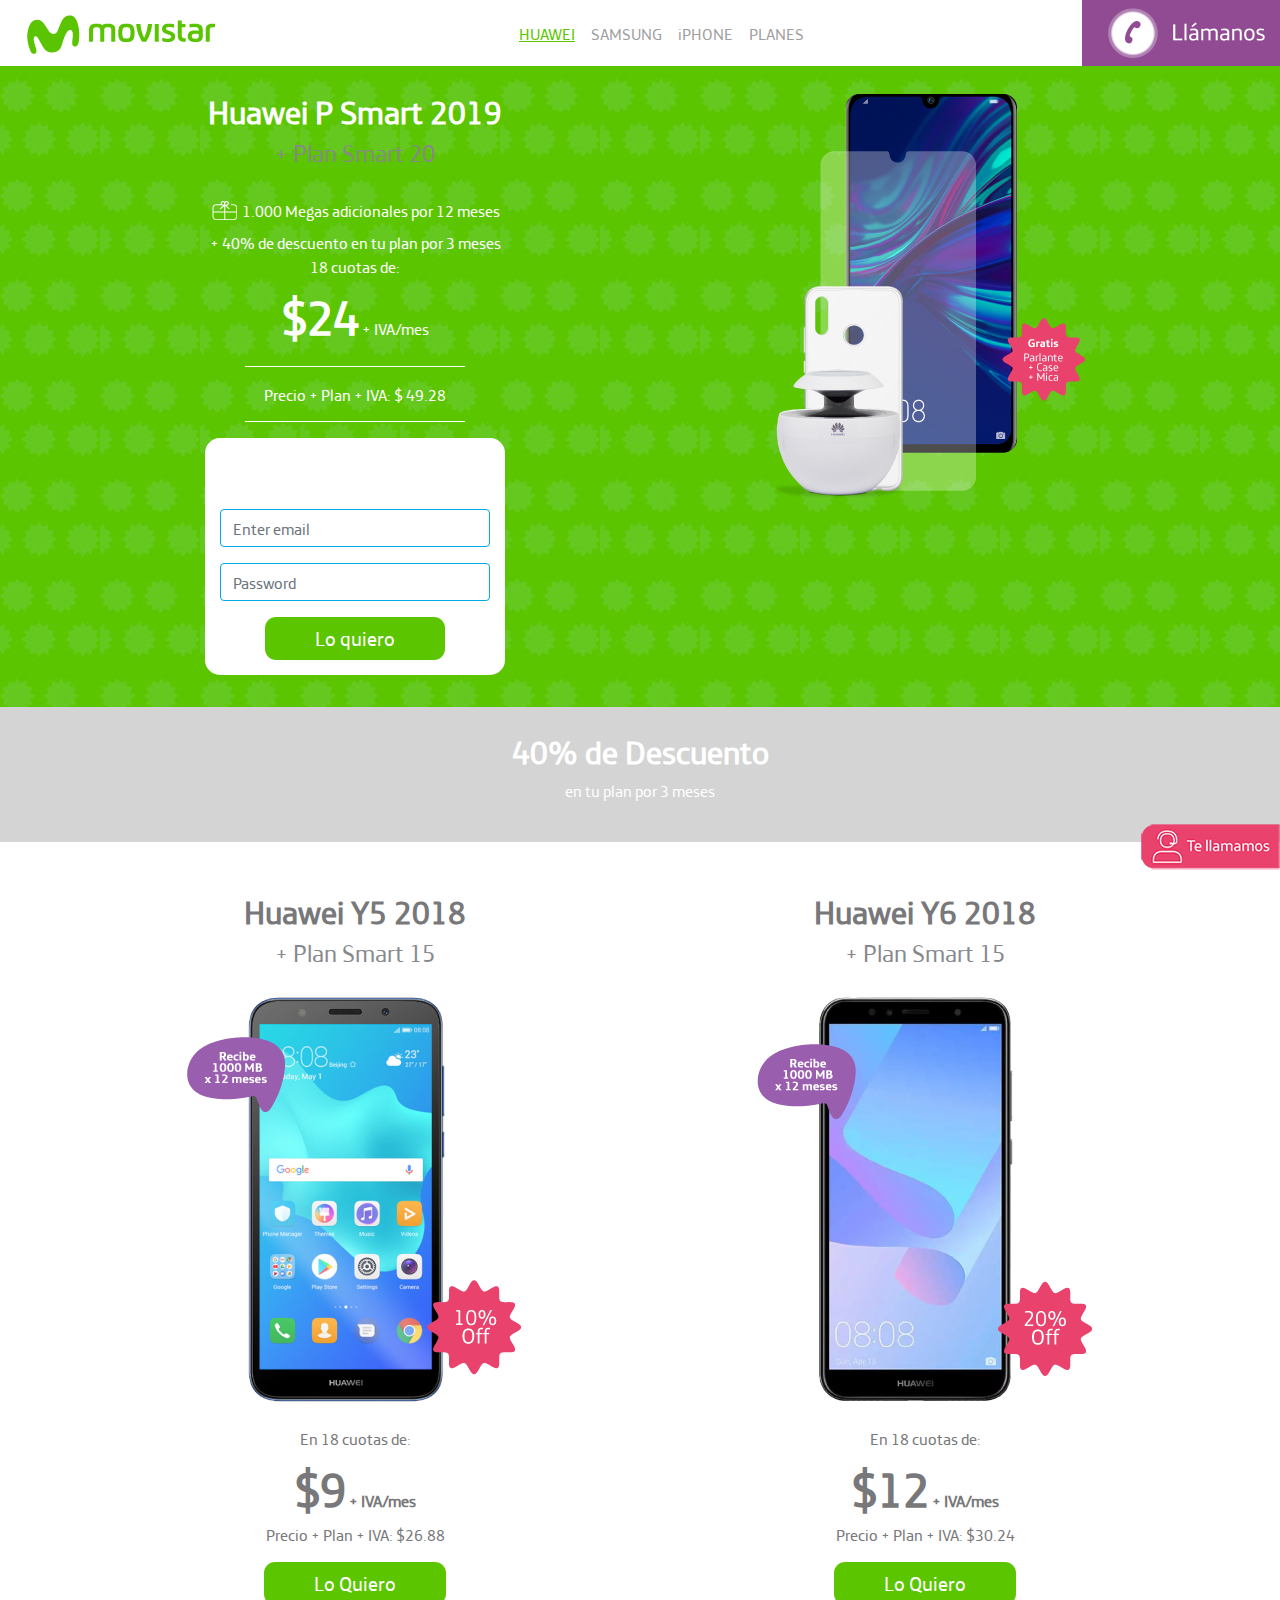
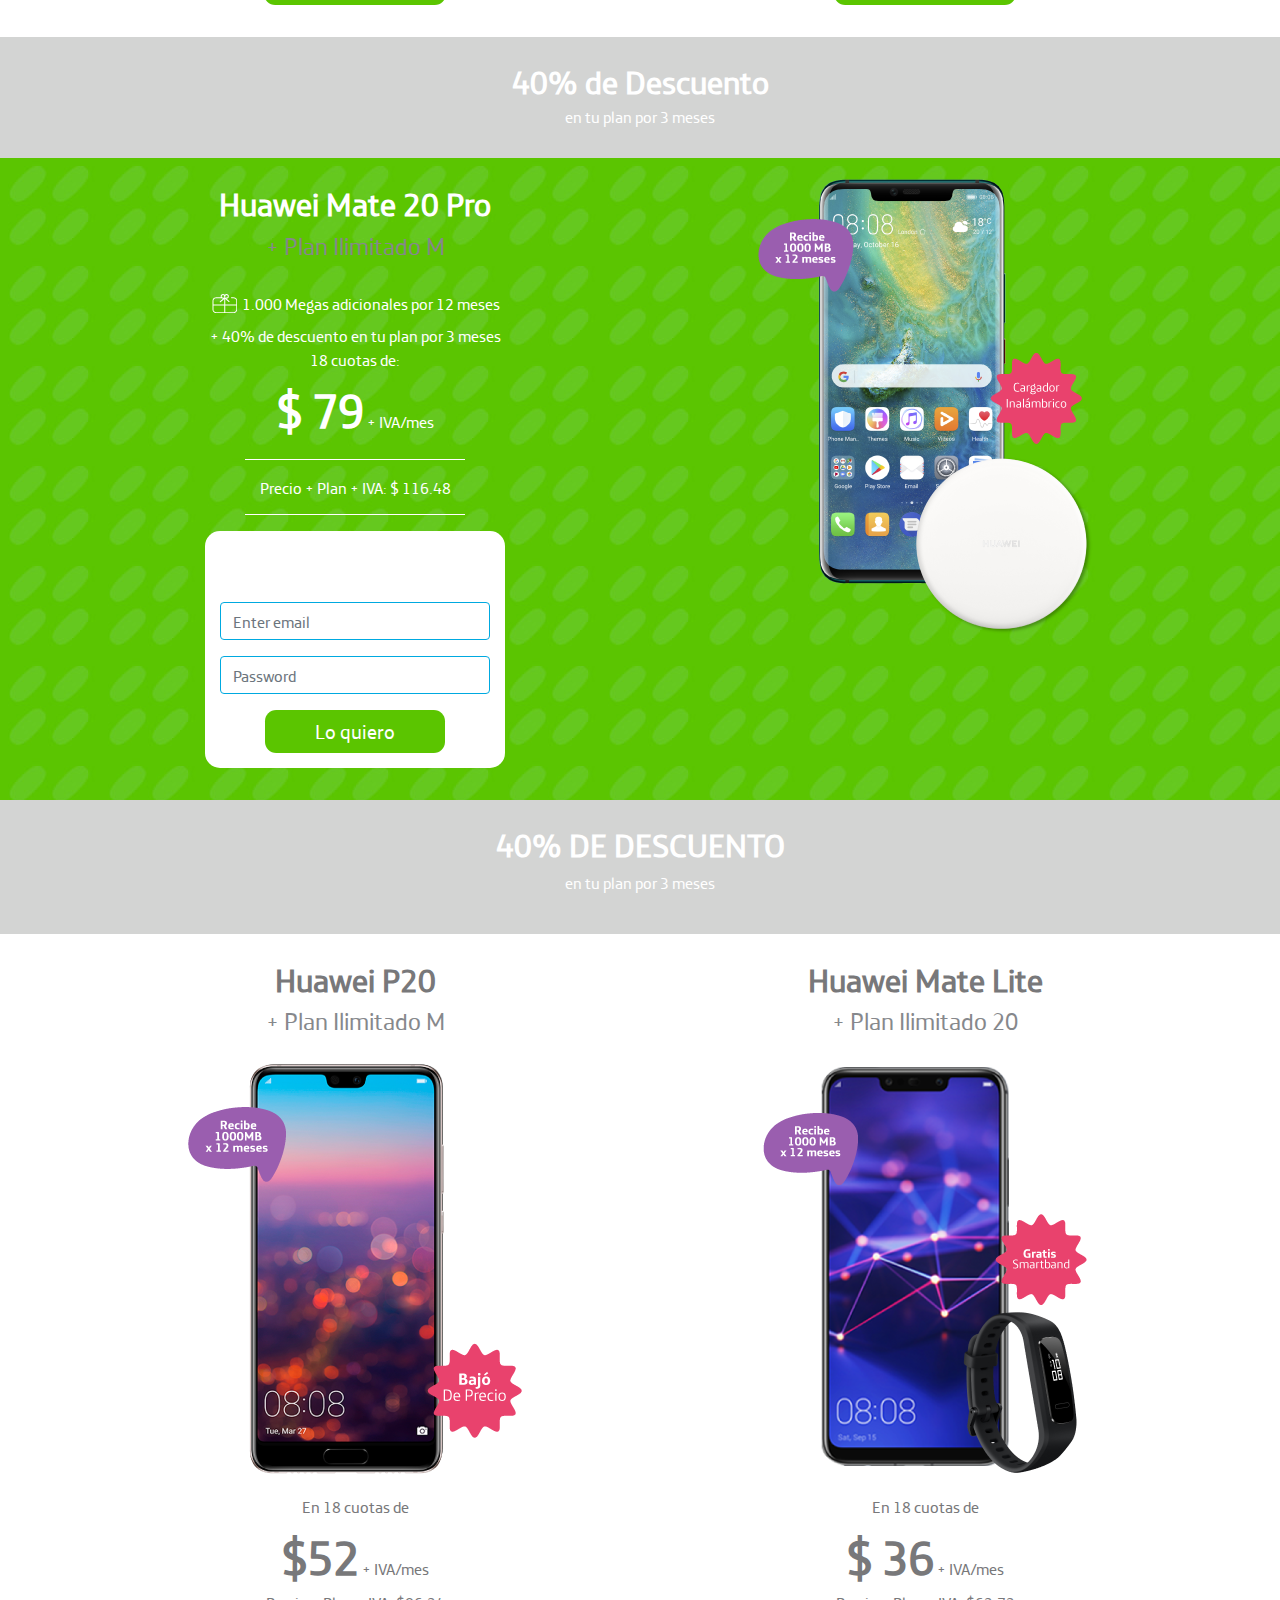
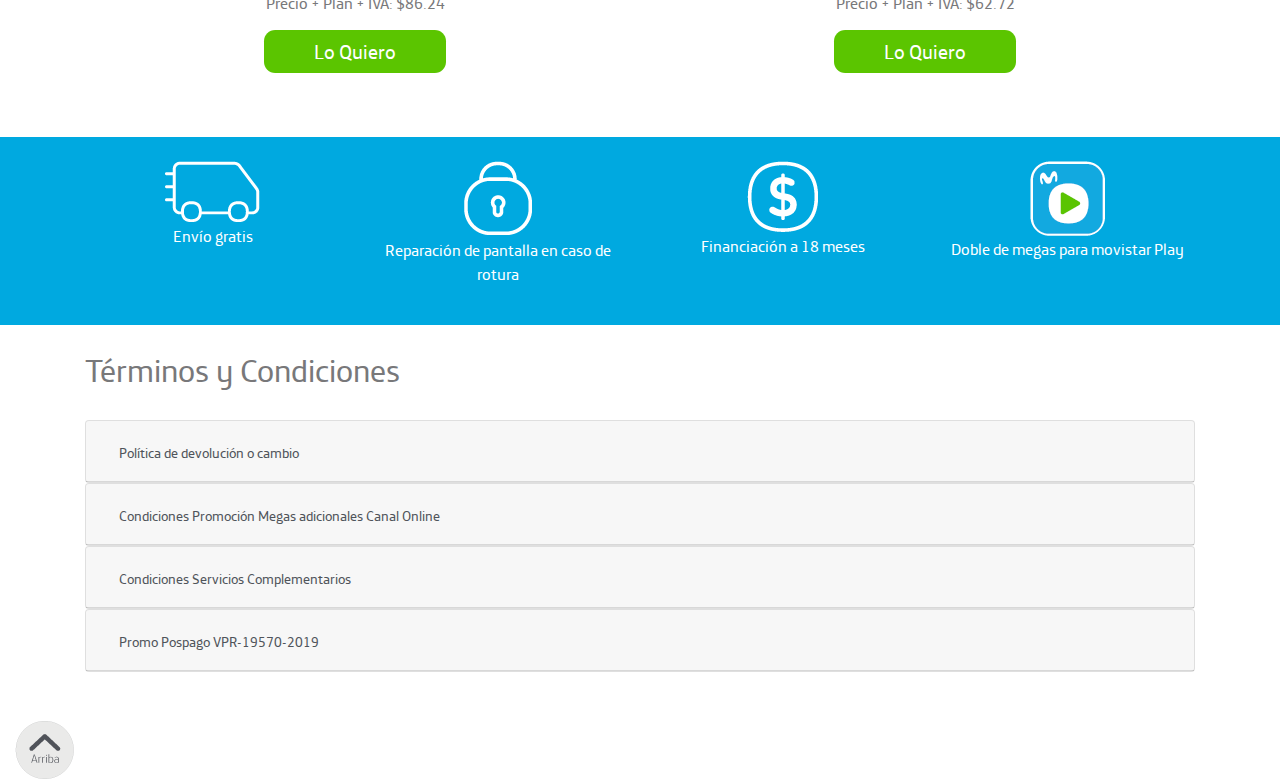
<file: conexion-test.html>
<!doctype html>
<html lang="es">
  <head>
<meta name="robots" content="noindex, nofollow">


    <!-- Required meta tags -->
    <meta charset="utf-8">
    <meta name="viewport" content="width=device-width, initial-scale=1, shrink-to-fit=no">
    
    <!-- Bootstrap CSS -->
    <link rel="stylesheet" href="https://stackpath.bootstrapcdn.com/bootstrap/4.3.1/css/bootstrap.min.css" integrity="sha384-ggOyR0iXCbMQv3Xipma34MD+dH/1fQ784/j6cY/iJTQUOhcWr7x9JvoRxT2MZw1T" crossorigin="anonymous">
  <!-- Normalize.css is to reset the default styles from browsers -->
  
<!-- Telefonica Font -->



    <!-- To create my custom styles Coder ADB -->
    <link rel="stylesheet" href="https://use.fontawesome.com/releases/v5.7.2/css/all.css" integrity="sha384-fnmOCqbTlWIlj8LyTjo7mOUStjsKC4pOpQbqyi7RrhN7udi9RwhKkMHpvLbHG9Sr" crossorigin="anonymous">
    <link rel="stylesheet" href="css/custom.css" >
   
    <title>Planes Movistar</title>
  </head> 
  <body>



<!-- Header -->
  


<aside class="distribuidor d-block d-md-none">
<div class="container" >
  <div class="row">
    <div class="col-12" >
      <p class="text-center" style="margin-bottom: 0;">Distribuidor Autorizado</p>
    </div>
  </div>
</div>
</aside>

<header class="sticky-top">
  <nav class="navbar navbar-expand-lg navbar-light bg-light">
  <button class="navbar-toggler" type="button" data-toggle="collapse" data-target="#navbarNav" aria-controls="navbarNav" aria-expanded="false" aria-label="Toggle navigation">
    <span class="navbar-toggler-icon"></span>
  </button>
  <span class="d-block d-md-none"><a class="navbar-brand text-center w-80" href="#" ><img src="images/logo-m.png" class="text-center"></a></span><!-- Logo Celular -->
    <span class="d-none d-md-block ml-4"><a class="navbar-brand" href="#" ><img src="images/logo-pc.png"></a></span><!-- Logo PC -->
  <!-- Phone Icon Mobile -->
<span class="w-20 d-block d-md-none"><a href="tel:+593998528345"><img src="images/phone-icon.gif"></a></span>

  <!-- Menu -->
  <div class="collapse navbar-collapse justify-content-center" id="navbarNav">
     <ul class="navbar-nav pl-2">
  <li class="nav-item">
  <a class="nav-link active"  href="index.html">HUAWEI</a>
  </li>
  <li class="nav-item">
    <a class="nav-link"  href="samsung.html" >SAMSUNG</a>
  </li>
  <li class="nav-item">
    <a class="nav-link" href="iphone.html">iPHONE</a>
  </li>
  <li class="nav-item">
    <a class="nav-link" href="planes.html">PLANES</a>
  </li>
</ul>

  </div>
  <!-- Phone Icon PC -->
 <span class="d-none d-md-block"><a href="tel:+593963166990"><img src="images/boton-llamanos.gif"></a></span>  
  <!-- Fin Menu -->
</nav>



<!--<div id="navbar-movistar">

<ul class="nav">   
<li class="nav-item"><a href="#nobleza" class="nav-link">Internet</a></li>
<li class="nav-item"><a href="#tv-movi" class="nav-link">Television</a></li>
<li class="nav-item"><a href="#anti-devil" class="nav-link">Triple</a></li>
</ul>
</div>-->



</header>


<!-- Content Body Start -->

<!-- Incio Phone 1 Oferta Principal -->
<section class="blanco1"> 
<div class="container background-intro">  
    <div class="row">
        <div class="col-12 col-md-6 margen-divs" >



<h2  class="titulo1">Huawei P Smart 2019</h2>
<h4 class="subtitulo1">+ Plan Smart 20</h4>
<br>

<ul class="listas-estilos-celular1" >
<li><img src="images/icono_regalo.png" class="img-regalo" > 1.000 Megas adicionales por 12 meses</li>
<li>+ 40% de descuento en tu plan por 3 meses</li>
<li>18 cuotas de:</li>
<li><span class="cuotas-mes">$24</span> + IVA/mes</li>
</ul>

<p class="precio-plan">Precio + Plan + IVA:  $ 49.28</p>
<!-- Boton solo para Mobile -->
<div class="d-block d-md-none text-center" >
<button type="submit" name="Huawei P Smart 2019" class="btn btn-primary btn-lg loquiero" data-toggle="modal" data-target="#modalMovistar" onclick="RecogerModeloCelular(this.name)">Lo Quiero</button>
</div>
<!-- Final Boton solo para Mobile -->

<!-- Formulario solo para PC's -->
<div class="d-none d-md-block form-pc">
<form >
  <div class="form-group">

<h5 style="color: #fff;">ADQUIERE TU PLAN AQUÍ</h5>
<br>
    <input type="email" class="form-control" id="exampleInputEmail1" aria-describedby="emailHelp" placeholder="Enter email">

  </div>
  <div class="form-group">

    <input type="text" class="form-control" id="exampleInputPassword1" placeholder="Password">
  </div>
 
  <button type="submit" class="btn btn-primary btn-lg loquiero" >Lo quiero</button>
</form> 
</div>
<!-- Final Formulario solo para PC's -->          
        </div>

               <div class="col-12 col-md-6 margen-divs">
<img src="images/huawei/fonoh1.png" >

<div class="d-block d-md-none caracteristicas">
          <h4>Características</h4>
          
            
            <p><span class="estilos-contenido-caracteristicas">Pantalla:</span> 6,2 pulgadas IPS | <span class="estilos-contenido-caracteristicas">RAM:</span> 3 GB.</p>  
            <p><span class="estilos-contenido-caracteristicas">Almacenamiento:</span> 64 GB, con microSD. </p> 
            <p><span class="estilos-contenido-caracteristicas">Cámara frontal: </span> 8 MP con apertura f/2.0  </p> <p><span class="estilos-contenido-caracteristicas">Cámaras traseras:</span> Principal: 13 MP con apertura f/1,8 Android 9 Pie</p>
          
          
        </div>

        </div>


    
    </div>
</div> 

<div class="container-fluid">
  <div class="row">
        <div class="col-12 gris text-center pt-4 pb-4">
          <h2 class="font-weight-bold">40% de Descuento</h2>
        <p>en tu plan por 3 meses</p>
          
        </div>
      </div>
</div>

<div class="container-fluid d-block d-md-none ofertas-online">
  <div class="row">
        <div class="col-12 verde-movi text-center">
          <h6>Ofertas Exclusivas Online</h6>

          
        </div>
      </div>
</div>
       <!-- Ancla Seccion - 1 -->

  <span id="huawei56"></span>
</section>

<!-- End 1 Section Phone Oferta Principal -->


<!-- 2 Phones Section -->
<section class="huawei-cont2">

<div class="container mt-4 grey-textos">


<div class="row">
<div class="col-12 col-md-6 margen-divs">
<h2 class="titulo1">Huawei Y5 2018</h2>
<h4 class="subtitulo1">+ Plan Smart 15</h4>

<img src="images/huawei/fonoh2.png">
<p>En 18 cuotas de:<br>
<span class="cuotas-mes">$9</span> <strong>+ IVA/mes</strong><br>
Precio + Plan + IVA: $26.88</p>

<button type="submit" name="Huawei Y5 2018" class="btn btn-primary btn-lg loquiero" data-toggle="modal" data-target="#modalMovistar" onclick="RecogerModeloCelular(this.name)">Lo Quiero</button>
</div>

<div class="col-12 col-md-6 margen-divs">

<hr class="d-block d-md-none separador-celular1">

<h2 class="titulo1">Huawei Y6 2018</h2>
<h4 class="subtitulo1">+ Plan Smart 15</h4>
<img src="images/huawei/fonoh3.png">
<br>
<p>En 18 cuotas de:<br>
<span class="cuotas-mes">$12</span> <strong>+ IVA/mes</strong><br>
Precio + Plan + IVA: $30.24</p>

<button type="submit" name="Huawei Y6 2018" class="btn btn-primary btn-lg loquiero" data-toggle="modal" data-target="#modalMovistar" onclick="RecogerModeloCelular(this.name)">Lo Quiero</button>

</div>
</div>

</div>

<div class="container-fluid">
  <div class="row">
        <div class="col-12 gris text-center margen-divs pt-4 pb-4">
          <h2 class="font-weight-bold">40% de Descuento</h2>
        <h6>en tu plan por 3 meses</h6>
          
        </div>
      </div>
</div>

<div class="container-fluid d-block d-md-none ofertas-online-celeste">
  <div class="row">
        <div class="col-12 ofertas-online-celeste">
          <h6>Ofertas Exclusivas Online</h6>
      
          
        </div>
      </div>
</div>

</section>
<!-- END 2 Phones Section -->

<!-- Start 3 Phone Section -->
<section class="huawei-cont3">
<div class="container">
    <div class="row">
        <div class="col-12 col-md-6 text-white margen-divs">



<h2  class="titulo1" >Huawei Mate 20 Pro</h2>
<h4 class="subtitulo1">+ Plan Ilimitado M</h4>
<br>

<ul class="listas-estilos-celular1">
<li><img src="images/icono_regalo.png" class="img-regalo" > 1.000 Megas adicionales por 12 meses</li>
<li>+ 40% de descuento en tu plan por 3 meses</li>
<li>18 cuotas de:<br>
<span class="cuotas-mes">$ 79</span> + IVA/mes</li>

</ul>
<p class="precio-plan">Precio + Plan + IVA:  $ 116.48</p>


<!-- Boton solo para Mobile -->
<div class="d-block d-md-none text-center mb-4">

<button type="submit" name="Huawei Mate 20 Pro" class="btn btn-primary btn-lg loquiero celeste-movi" data-toggle="modal" data-target="#modalMovistar" onclick="RecogerModeloCelular(this.name)">Lo Quiero</button>
</div>
<!-- Final Boton solo para Mobile -->

<!-- Formulario solo para PC's -->
<div class="d-none d-md-block form-pc">
<form >
  <div class="form-group">

<h5 style="color: #fff;">ADQUIERE TU PLAN AQUÍ</h5>
<br>
    <input type="email" class="form-control" id="exampleInputEmail1" aria-describedby="emailHelp" placeholder="Enter email">

  </div>
  <div class="form-group">

    <input type="password" class="form-control" id="exampleInputPassword1" placeholder="Password">
  </div>
 
  <button type="submit" class="btn btn-primary btn-lg loquiero" data-toggle="modal" data-target="#modalMovistar">Lo quiero</button>
</form> 
</div>
<!-- Final Formulario solo para PC's -->          
        </div>

               <div class="col-12 col-md-6 margen-divs">
<img src="images/huawei/fonoh4.png">



        </div>


    
    </div>
</div> 

<div class="container-fluid">
  <div class="row">
        <div class="col-12 gris text-center pt-4 pb-4">
          <h2 class="font-weight-bold">40% DE DESCUENTO</h2>
        <p>en tu plan por 3 meses</p>
          
        </div>
      </div>
</div>

<div class="container-fluid d-block d-md-none">
  <div class="row">
        <div class="col-12 ofertas-online-celeste text-center">
          <h6>Ofertas Exclusivas Online</h6>
      
          
        </div>
      </div>
</div>
</section>

<!-- End 3 Phone Section-->




<!-- 4 Phones Section -->
<section class="huawei-cont2">
<div class="container margen-divs">

<div class="row grey-textos">
<div class="col-12 col-md-6 margen-divs">
<h2 class="titulo1">Huawei P20</h2>
<h4 class="subtitulo1">+ Plan Ilimitado M</h4>
<img src="images/huawei/fonoh7.png">

<ul class="text-center">
  <li>En 18 cuotas de</li>
  <li><span class="cuotas-mes">$52</span> + IVA/mes</li>
  <li>Precio + Plan + IVA: $86.24</li>
  </ul>

 
<button type="submit" name="Huawei P20" class="btn btn-primary btn-lg loquiero" data-toggle="modal" data-target="#modalMovistar" onclick="RecogerModeloCelular(this.name)">Lo Quiero</button>


</div>
<div class="col-12 col-md-6 margen-divs">
  <hr class="d-block d-md-none separador-celular1">
<h2 class="titulo1">Huawei Mate Lite</h2>
<h4 class="subtitulo1">+ Plan Ilimitado 20</h4>
<img src="images/huawei/fonoh6.png">

<ul class="listas-estilos-celular1">
  <li>En 18 cuotas de</li>
  <li><span class="cuotas-mes">$ 36</span> + IVA/mes</li>
  <li>Precio + Plan + IVA: $62.72</li>
  </ul>


<button type="submit" name="Huawei Mate Lite" class="btn btn-primary btn-lg loquiero" data-toggle="modal" data-target="#modalMovistar" onclick="RecogerModeloCelular(this.name)">Lo Quiero</button>


</div>
</div>

</div>


</section>
<!-- END 4 Phones Section -->





<!-- Iconos Financiamiento -->

<section style="background-color: #00a9e0; color: #fff;">
<div class="container pt-4 pb-4" >
  <div class="row" >
    <div class="col-6 col-md-3 text-center" >
      <img src="images/envio1.png">
      <p class="text-center">Envío gratis</p>
    </div>

<div class="col-6 col-md-3 text-center" >
<img src="images/reparacion.png">
      <p class="text-center">Reparación de pantalla en caso de rotura</p>
    </div>

    <div class="col-6 col-md-3 text-center" >
      <img src="images/financiacion.png">
      <p class="text-center">Financiación a 18 meses</p>
    </div>

    <div class="col-6 col-md-3 text-center" >
       <img src="images/icono-novistar-play.png">
      <p class="text-center">Doble de megas para movistar Play</p>
    </div>

  </div>
</div>
</section>

<!-- END Iconos Financiamiento -->


<!-- Comienzo Acordeon -->

<div class="container">
  <h2 class="mt-4 grey-textos">Términos y Condiciones</h2>
     <div class="tab-pane" id="huaweiy6"></div>
  <br>
  <div class="row">

<div class="col-12">
  <div id="accordion">
  <div class="card">
    <div class="card-header" id="headingOne">
      <h5 class="mb-0">
        <button class="btn acordeon-movi btn-link" data-toggle="collapse" data-target="#collapseOne" aria-expanded="true" aria-controls="collapseOne">
         <i class="fas fa-plus-circle"></i> Política de devolución o cambio
        </button>
      </h5>
    </div>

    <div id="collapseOne" class="collapse" aria-labelledby="headingOne" data-parent="#accordion">
      <div class="card-body">
       <p> 1. Para efectuar un cambio o devolución de un producto el cliente deberá acercarse a cualquier centro de Atención de Movistar y entregar el equipo.</p>
<p>
2. Se podrán realizar cambios o devoluciones de productos por las razones y dentro los plazos que a continuación se indican:</p>
<strong>Garantía Legal</strong>

<p>Cambios o devoluciones por fallas o desperfectos: podrán realizarse cambios o devoluciones en caso de que los productos presenten fallas o desperfectos no imputables al cliente, esta garantía aplica hasta 10 días después de la entrega del producto.</p>
<p>3. Serán requisito fundamental para la realización de toda devolución, que no tenga que ver con fallas o desperfectos, los siguientes puntos:</p>
<ul>
<li>El cliente deberá presentar la factura de equipo entregado, sin la cual no se realizará la devolución.</li>
<li>El producto deberá venir sin uso, con el embalaje o empaque original, con sus sellos intactos, con sus etiquetas en perfectas condiciones, con todos los accesorios, manuales y póliza de garantía. Si el producto hubiese sido usado o probado no se realizará devolución.</li>
<li>Si el cliente desea devolver el equipo que no presenta ningún desperfecto deberá asumir el valor de courier de $5. Este valor será cargado a la factura.</li>
</ul>
      </div>
    </div>
  </div>
  <div class="card">
    <div class="card-header" id="headingTwo">
      <h5 class="mb-0">
        <button class="btn acordeon-movi btn-link collapsed" data-toggle="collapse" data-target="#collapseTwo" aria-expanded="false" aria-controls="collapseTwo">
         <i class="fas fa-plus-circle"></i> Condiciones Promoción Megas adicionales Canal Online
        </button>
      </h5>
    </div>
    <div id="collapseTwo" class="collapse" aria-labelledby="headingTwo" data-parent="#accordion">
      <div class="card-body">
        <h2>PROMOCIÓN RENOVACIONES 3000MBx3MESES CANAL ONLINE VPR-19401-2019</h2>
<ul>
<li>La promoción de 3000MB mensuales durante 3 meses es gratuita y no es acumulable.</li>
<li>La promoción de 3000MB mensuales durante 3 meses consecutivos en el canal online, aplica para terminales que soporten datos, se excluye equipos BlackBerry con sistema operativo 7 o versiones inferiores.</li>
<li>Finalizada la promoción de 3000MB mensuales durante 3 meses, el cliente mantiene las condiciones del plan contratado antes de la promoción.</li>
<li>El cliente perderá el bono promocional en caso de realizar cualquier movimiento en su línea que genere una desactivación o suspensión (cambios plan, reordenamiento de cuenta, cambio de servicio, baja a prepago, cambio de número, transferencias de beneficiario, suspensión por mora, suspensión por robo).</li>
<li>La promoción de 3000MB mensuales durante 3 meses consecutivos aplica para los clientes del segmento pospago individual.</li>
<li>No aplica para clientes prepago.</li>
<li>El beneficio se acreditará hasta 30 días después de la renovación del equipo.</li>
<li>Promoción válida desde el 1 de febrero al 7 de abril del 2019, o hasta agotar stock.</li>
</ul>
<h2>Promoción Doble de megas Planes desde $25 VPR-19373-2019 PROMO DATOS FEBRERO</h2>
<ul>
<li>Bono de 4.5GB adiconales por 24 meses aplica para planes Smart Ilimitado M, L, XL, XXL.</li>
<li>Clientes antiguos se empezará a acreditar el bono automáticamente.</li>
<li>Aplica en (Altas, Transferencias, Renovaciones y Upsell).</li>
<li>Los bonos se cargarán por medio de listados Masivos.</li>
<li>Aplica para todos los canales.</li>
<li>La pioridad de consumo del bono es antes del paquete estructural del plan.</li>
<li>La vigencia de la promoción es desde el 1 de Febrero con vigencia al 28 de Febrero 2019.</li>
<li>Bonos no son acumulables y se reinician a fecha de corte.</li>
<li>Revisar los planes al que aplica la promoción en bases y condiciones en www.movistar.com.ec</li>
</ul>

<h2>PROMOCION UPSELL VPR-19643-2019</h2>
<ul>
<li>Vigencia de la promoción a partir del jueves 7 de marzo hasta el domingo 31 de marzo de 2019</li>
<li>Clientes pospago Movistar que realicen un cambio de plan a una tarifa superior a la actual, recibirán el 20% de descuento por 3 meses consecutivos sobre la tarifa básica del plan (anexo1) antes de impuestos </li>mas 1000Mb por una sola vez y con vigencia de 30 días desde su acreditación.</li>
<li>El 20 % de descuento se aplicará sobre la tarifa básica antes de impuestos.</li>
<li>El 20% de descuento se aplicará durante 3 meses consecutivos</li>
<li>Finalizada la promoción, el cliente mantiene las condiciones del plan contratado.</li>
<li>El cliente perderá el descuento promocional en caso de realizar cualquier movimiento en su línea que genere una desactivación o suspensión (reordenamiento de cuenta, cambio de servicio, baja a prepago, transferencias de beneficiario).</li>
<li>Aplica para clientes pospago que realicen un cambio de plan a una tarifa superior.</li>
<li>El beneficio de megas se activará hasta 15 días después de la activación de la línea.</li>
<li>Los megas entregados en la promoción se consumirán previo a los megas del plan contratado.</li>
<li>Aplica solo para clientes pospago que realicen un cambio de plan a una tarifa superior a la actual
<li>El beneficio promocional, no podrá ser utilizado para actividades comerciales, de lucro o comunicación masiva. En caso de que se compruebe el mal uso del servicio la operadora podrá eliminar la promoción. Beneficio sujeto a política de uso razonable disponible en www.movistar.com.ec</li>

</ul>

<h2>ANEXO</h2>

<ul>
<li>1E: Plan Smart $15 zonas control</li>
<li>NC1E: Plan Smart $15 zonas control</li>
<li>P0007: PREVIOPAGO $15 ZONAS CONTROL</li>
<li>0C: Plan Smart ilimitado $20 Movistar</li>
<li>NC0C: Plan Smart ilimitado $20 Movistar</li>
<li>P0008: PREVIOPAGO ILIMITADO $20 MOVISTAR</li>
<li>8M: Plan Smart ilimitado M</li>
<li>NC8M: Plan Smart ilimitado M</li>
<li>P0012: PREVIOPAGO ILIMITADO M ZONAS</li>
<li>8D: Plan Smart Ilimitado L</li>
<li>NC8D: Plan Smart Ilimitado L</li>
<li>P0009: PREVIOPAGO ILIMITADO L</li>
<li>8N: Plan Smart Ilimitado 5GB</li>
<li>P0013: PREVIOPAGO ILIMITADO 5GB</li></li>
<li>8E: Plan Smart Ilimitado XL</li>
<li>8O: Plan Smart Ilimitado 7.5 GB</li>
<li>P0014: PREVIOPAGO ILIMITADO 7.5 GB</li>
<li>8F: Plan Smart Ilimitado XXL</li>
<li>P0011: PREVIOPAGO ILIMITADO XXL</li>
<li>5F: Plan SMART $12</li>
<li>NC5F: Plan SMART $12</li>
<li>P0006: PREVIOPAGO SMART $12</li>
<li>P0005:PREVIOPAGO SMART $10</li>
<li>5D: Plan SMART $10</li>
<li>NC5D: Plan SMART $10</li>
</ul>
      </div>
    </div>
  </div>
  <div class="card">
    <div class="card-header" id="headingThree">
      <h5 class="mb-0">
        <button class="btn acordeon-movi btn-link collapsed" data-toggle="collapse" data-target="#collapseThree" aria-expanded="false" aria-controls="collapseThree">
          <i class="fas fa-plus-circle"></i> Condiciones Servicios Complementarios
        </button>
      </h5>
    </div>
    <div id="collapseThree" class="collapse" aria-labelledby="headingThree" data-parent="#accordion">
      <div class="card-body">
        Estos planes tendrán activado el componente Servicios Complementarios por un valor de $0,99 + impuestos de manera mensual. Con el componente Servicios complementarios el cliente accede a: Buzón de mensajes plus: que permite grabar hasta 15 mensajes de voz de 2 minutos de duración hasta por 15 días, el saludo del buzón de mensajes plus grabado se perderá si el cliente no ha utilizado su casilla por más de quince días; Conferencia de llamadas: este servicio le permite unir hasta tres llamadas para hablar en simultaneo; Llamada en espera: este servicio le permite atender una nueva llamada entrante reteniendo la llamada actual sin perderla. El valor de $ $0,99 + impuestos corresponde al servicio Buzón de mensajes plus, los servicios de Conferencia de llamadas y Llamada en espera no tienen costo.
      </div>
    </div>
  </div>


  <div class="card">
    <div class="card-header" id="headingThree">
      <h5 class="mb-0">
        <button class="btn acordeon-movi btn-link collapsed" data-toggle="collapse" data-target="#collapseThree" aria-expanded="false" aria-controls="collapseThree">
          <i class="fas fa-plus-circle"></i> Promo Pospago VPR-19570-2019
        </button>
      </h5>
    </div>
    <div id="collapseThree" class="collapse" aria-labelledby="headingThree" data-parent="#accordion">
      <div class="card-body">
        <ul>
<li>Vigencia de la promoción de lunes, 25 de febrero de 2019 hasta el domingo, 31 de marzo de 2019
Promoción aplica para clientes nuevos o existentes que activen una o más líneas nuevas pospago en planes seleccionados (anexo 1).</li>
<li>El beneficio aplica sobre la tarifa básica del plan directamente.</li>
<li>El beneficio del 40% de descuento se efectiviza en el mes 2, 4 y 8 de facturación del cliente.</li>
<li>El cliente perderá el beneficio en caso de cancelar la línea o si hace un cambio de plan a una tarifa menor.</li>
<li>Bono de 1000mb adicionales tiene una vigencia de 30 días a partir de su activación.</li>
<li>El bono se cargará hasta 30 días después de activada la línea.</li>
<li>Bono de 1000mb adicionales aplica para planes detallados en el anexo 1.</li>
<li>El consumo del bono de 1000mb se realizará previo al uso del bono estructural del plan.</li>
<li>Finalizada la promoción el cliente regresa a mantener las condiciones del plan contratado.</li>
<li>El cliente perderá la promoción en caso de realizar cualquier movimiento en sus líneas que genere una desactivación o suspensión (reordenamiento de cuenta, cambio de servicio, baja a prepago, transferencias de beneficiario, suspensión por mora).</li>
<li>Aplica altas nuevas, portabilidades y transferencias de prepago a pospago.</li>
<li>El beneficio promocional, no podrá ser utilizado para actividades comerciales, de lucro o comunicación masiva. En caso de que se compruebe el mal uso del servicio la operadora podrá eliminar la promoción. Beneficio sujeto a política de uso razonable disponible en www.movistar.com.ec</li>
</ul>
<h2>Anexo 1</h2>


<ul>
<li>1E: Plan Smart $15 Zonas Control</li>
<li>P0007: PREVIOPAGO $15 ZONAS CONTROL</li>
<li>0C: Plan Smart Ilimitado $20 Movistar</li>
<li>P0008: PREVIOPAGO ILIMITADO $20 MOVISTAR</li>
<li>8M: Plan Smart Ilimitado M Zonas</li>
<li>P0012: PREVIOPAGO ILIMITADO M ZONAS</li>
<li>8D: Plan Smart Ilimitado L</li>
<li>P0009: PREVIOPAGO ILIMITADO L</li>
<li>8N: Plan Smart Ilimitado 5GB</li>
<li>P0013: PREVIOPAGO ILIMITADO 5GB
<li>8E: Plan Smart Ilimitado XL</li>
<li>P0010: PREVIOPAGO ILIMITADO XL</li>
<li>8O: Plan Smart Ilimitado 7.5 GB</li>
<li>P0014: PREVIOPAGO ILIMITADO 7.5 GB</li>
<li>8F: Plan Smart Ilimitado XXL</li>
<li>P0011: PREVIOPAGO ILIMITADO XXL</li>
</ul>
      </div>
    </div>
  </div>




</div>
</div>
  
  </div>
</div>
<!-- END Comienzo Acordeon -->


<br>
<br>

<aside>   
<div class="container-fluid" >
  <div class="row" >
    <div class="col-6 col-md-1" >
<img src="images/arriba.png">
</div>
<div class="col-6 col-md-1 offset-md-10">
<a href="#" data-toggle="modal" data-target="#modalMovistar" onclick="LlamarModalCelular()" ><img src="images/te-llamamos1.png" class="stick-tel"  ></a>
</div>
  </div>
</div>
</aside>

   <!-- Footer -->
<footer class="d-block d-md-none distribuidor">

<div class="container" >
  <div class="row" >
    <div class="col-12" >
      <p class="text-center" style="margin-bottom: 0; ">Distribuidor Autorizado</p>
    </div>
  </div>
</div>
</footer>
<!-- End Footer -->

    


<!-- Modal 1 -->
<div class="modal fade" id="modalMovistar" tabindex="-1" role="dialog" aria-labelledby="exampleModalCenterTitle" aria-hidden="true" >
  <div class="modal-dialog modal-dialog-centered" role="document">
    <div class="modal-content modal-movi">
      <div class="modal-header">
        <h5 class="modal-title" id="ModalTitleMovistar"></h5>
        <button type="button" class="close" data-dismiss="modal" aria-label="Close">
          <span aria-hidden="true">&times;</span>
        </button>
      </div>
      <div class="modal-body" >
        <form id="form-llamar" novalidate>
          <div class="form-group">
  
            <input type="tel" pattern="^\d{10}$"  class="form-control"  id="telefonoLlamar" placeholder="Ingresa tu Teléfono"   required> 
                          <div class="invalid-feedback">  
                                        El número de teléfono debe tener 10 dígitos  
                                    </div>
          </div> 
          <div class="form-group">
     
<input type="tel" pattern="^\d{10}$" class="form-control" id="cedulaNumber" placeholder="Ingresa tu número de cédula"   required>
                                    <div class="invalid-feedback">  
                                        El número de cédula debe tener 10 dígitos  
                                   </div>
 
          </div>
         <input type="hidden"  id="hiddenFieldModal" value="">
          <button type="submit" id="ModalBotonText" class="btn btn-primary btn-lg btn-block" value="enviar"></button>
        </form>
      </div>
    
    </div>
  </div>
</div>
<!-- /END Modal -->






<!-- Modal Thank You  -->

<div class="modal fade" id="modalGracias" tabindex="-1" role="dialog" aria-labelledby="exampleModalCenterTitle" aria-hidden="true" >
  <div class="modal-dialog modal-dialog-centered" role="document">
    <div class="modal-content modal-movi">
      <div class="modal-header">
    
        <button type="button" class="close" data-dismiss="modal" aria-label="Close">
          <span aria-hidden="true">&times;</span>
        </button>
      </div>
      <div class="modal-body" >
        <i class="fas fa-check-circle fa-7x pb-3" style="color: #5bc500;"></i>
      <p>Tus datos se enviaron exitosamente.</p>
<p>Pronto nos contactaremos contigo para ayudarte con tu solicitud.</p>
      </div>
    
    </div>
  </div>
</div>

<!-- End Modal Thank You  -->

<!-- Optional JavaScript -->
    <!-- jQuery first, then Popper.js, then Bootstrap JS -->
 
<!-- jQuery library -->
<script src="https://ajax.googleapis.com/ajax/libs/jquery/3.3.1/jquery.min.js"></script>
    <script src="https://cdnjs.cloudflare.com/ajax/libs/popper.js/1.14.7/umd/popper.min.js" integrity="sha384-UO2eT0CpHqdSJQ6hJty5KVphtPhzWj9WO1clHTMGa3JDZwrnQq4sF86dIHNDz0W1" crossorigin="anonymous"></script>
    <script src="https://stackpath.bootstrapcdn.com/bootstrap/4.3.1/js/bootstrap.min.js" integrity="sha384-JjSmVgyd0p3pXB1rRibZUAYoIIy6OrQ6VrjIEaFf/nJGzIxFDsf4x0xIM+B07jRM" crossorigin="anonymous"></script>




<script type="text/javascript">

//Script para crear el Modal Dinamico
  
function RecogerModeloCelular(clicked_name) {

  console.log(clicked_name);
//var mobileModel =  document.getElementById("huawei1").name;

//Texto Dinamico Modal
document.getElementById('ModalTitleMovistar').innerHTML = 'Estás a un paso de adquirir tu equipo <br>' + '<span class="nombre-equipo-modal">' + clicked_name + '</span>' + '<br>' + 'Déjanos tus datos y te llamamos.';
document.getElementById('ModalBotonText').innerHTML = 'Lo Quiero';

//Valor del Hidden field en el Input del Modal
document.getElementById("hiddenFieldModal").value = clicked_name;

 
}

function LlamarModalCelular() {

console.log('OK, Modal Te llamamos');
document.getElementById('ModalTitleMovistar').innerHTML = 'Déjanos tus datos y te asesoramos en tu compra';
document.getElementById('ModalBotonText').innerHTML = 'Te Llamamos Gratis';

}

</script>





   <script type="text/javascript">   
        (function () {  
            'use strict';  
            window.addEventListener('load', function () {  
                var form = document.getElementById("form-llamar"); 
                form.addEventListener('submit', function (event) {  
                    if (form.checkValidity() === false) {  
                        event.preventDefault();  
                        event.stopPropagation();  
                    }  
                    form.classList.add('was-validated');  
                }, false);  
            }, false);  
        })();  
    </script> 


<script>  


/*=============FUNCION DEL FORMULARIO C2C ======*/   
// Support: Safari, iOS Safari, default Android browser
$("#form-llamar").submit(function (event) {
    //alert("TEST");
    event.preventDefault();
    
    if (this.checkValidity()) {
        event.preventDefault();
        
  
        var teleContacto = $("#telefonoLlamar").val();
        


      

        var serie = JSON.stringify({ numero: teleContacto });
        console.log(serie);
        //var serie = 'action=contactNow&contactType=' + tipoContacto + '&tsource=' + ts + '&contact=' + teleContacto;
        $.ajax({
          type: "POST",
          url: "https://so09.kerberusipbx.com:625/api/v0.1/callback",
          headers: {
              'authorization':'AAAA-SO',
              'Content-Type':'application/json'
          },
          dataType: 'json',
          data: serie,
          processData: false,
          success: function(msg) {
              console.log(msg)
              console.log('Enviado')
              $("#modalGracias").modal('show');
              $('#modalMovistar').modal('toggle');

              //window.location = '/gracias';
        //  $("#results").append("The result =" + StringifyPretty(msg));
          }
      });
    } else {
        event.preventDefault();
}
});

</script>  



  </body>
</html>
</file>
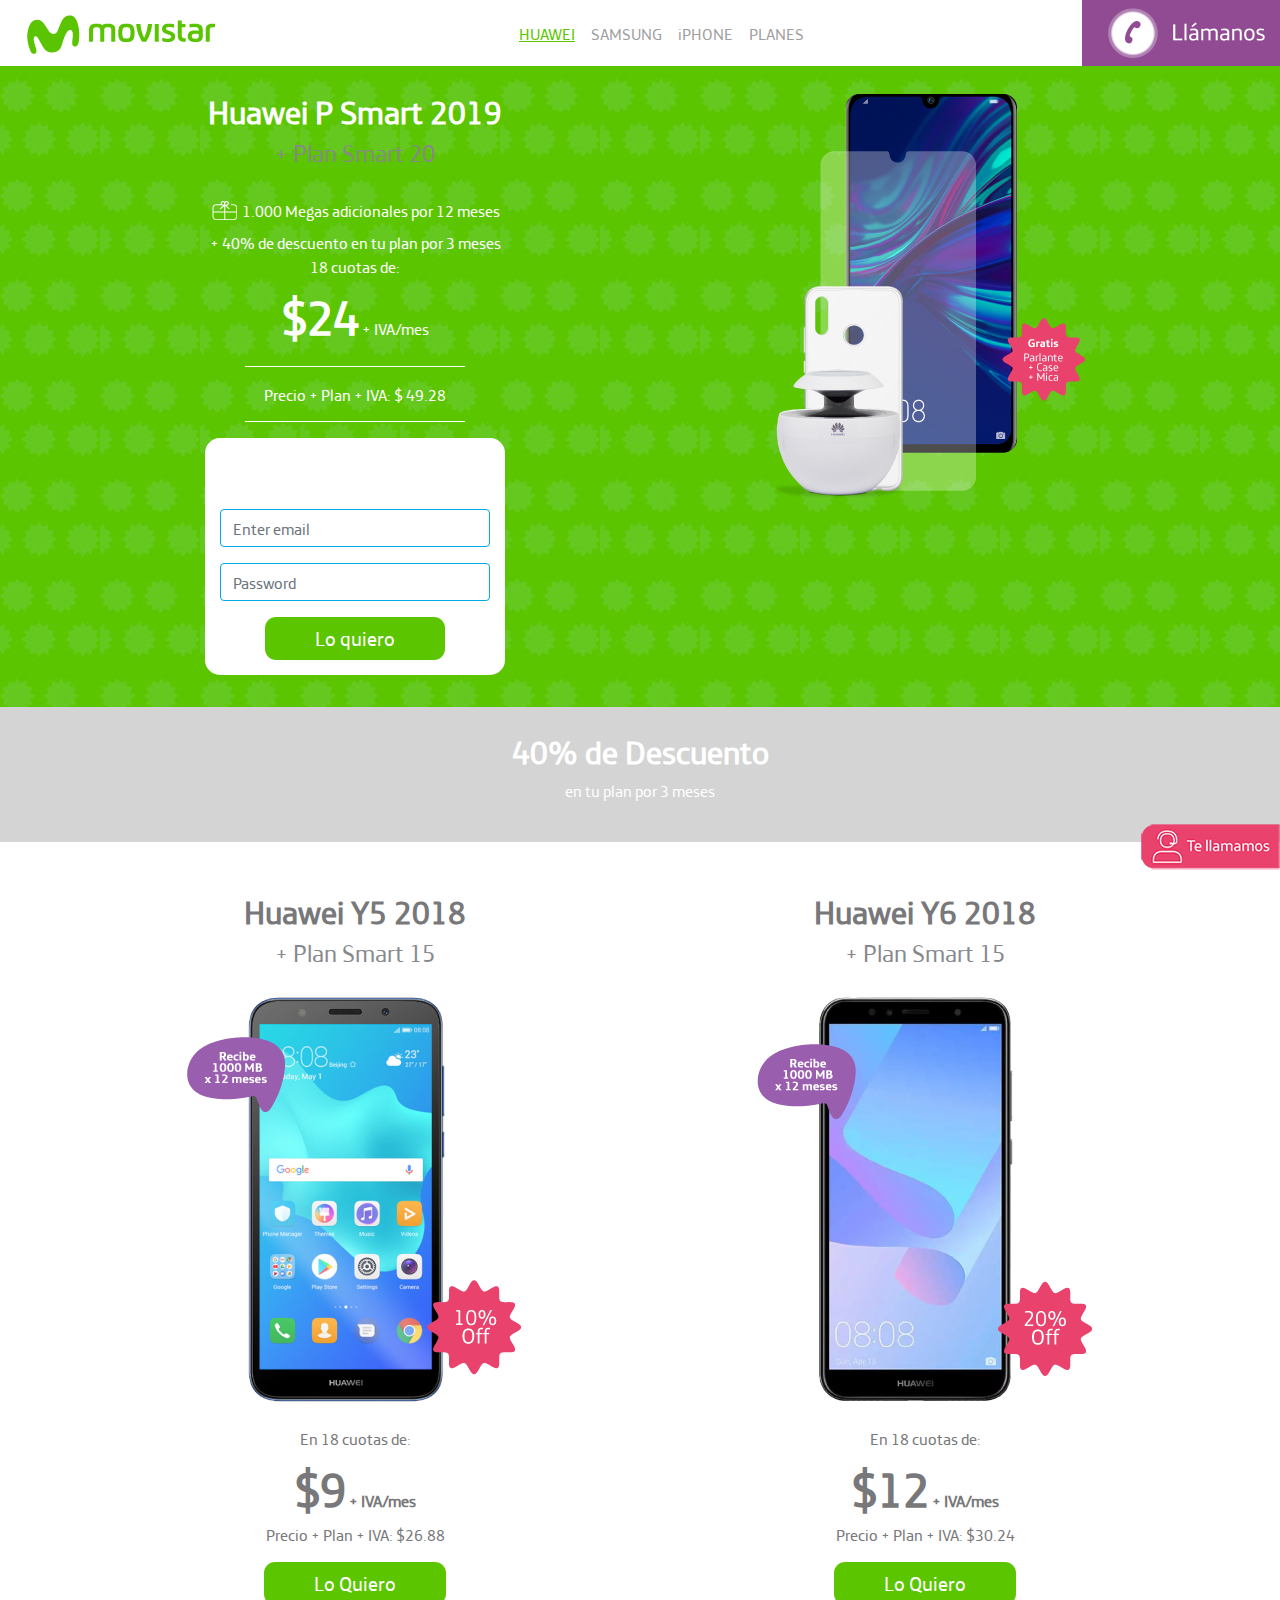
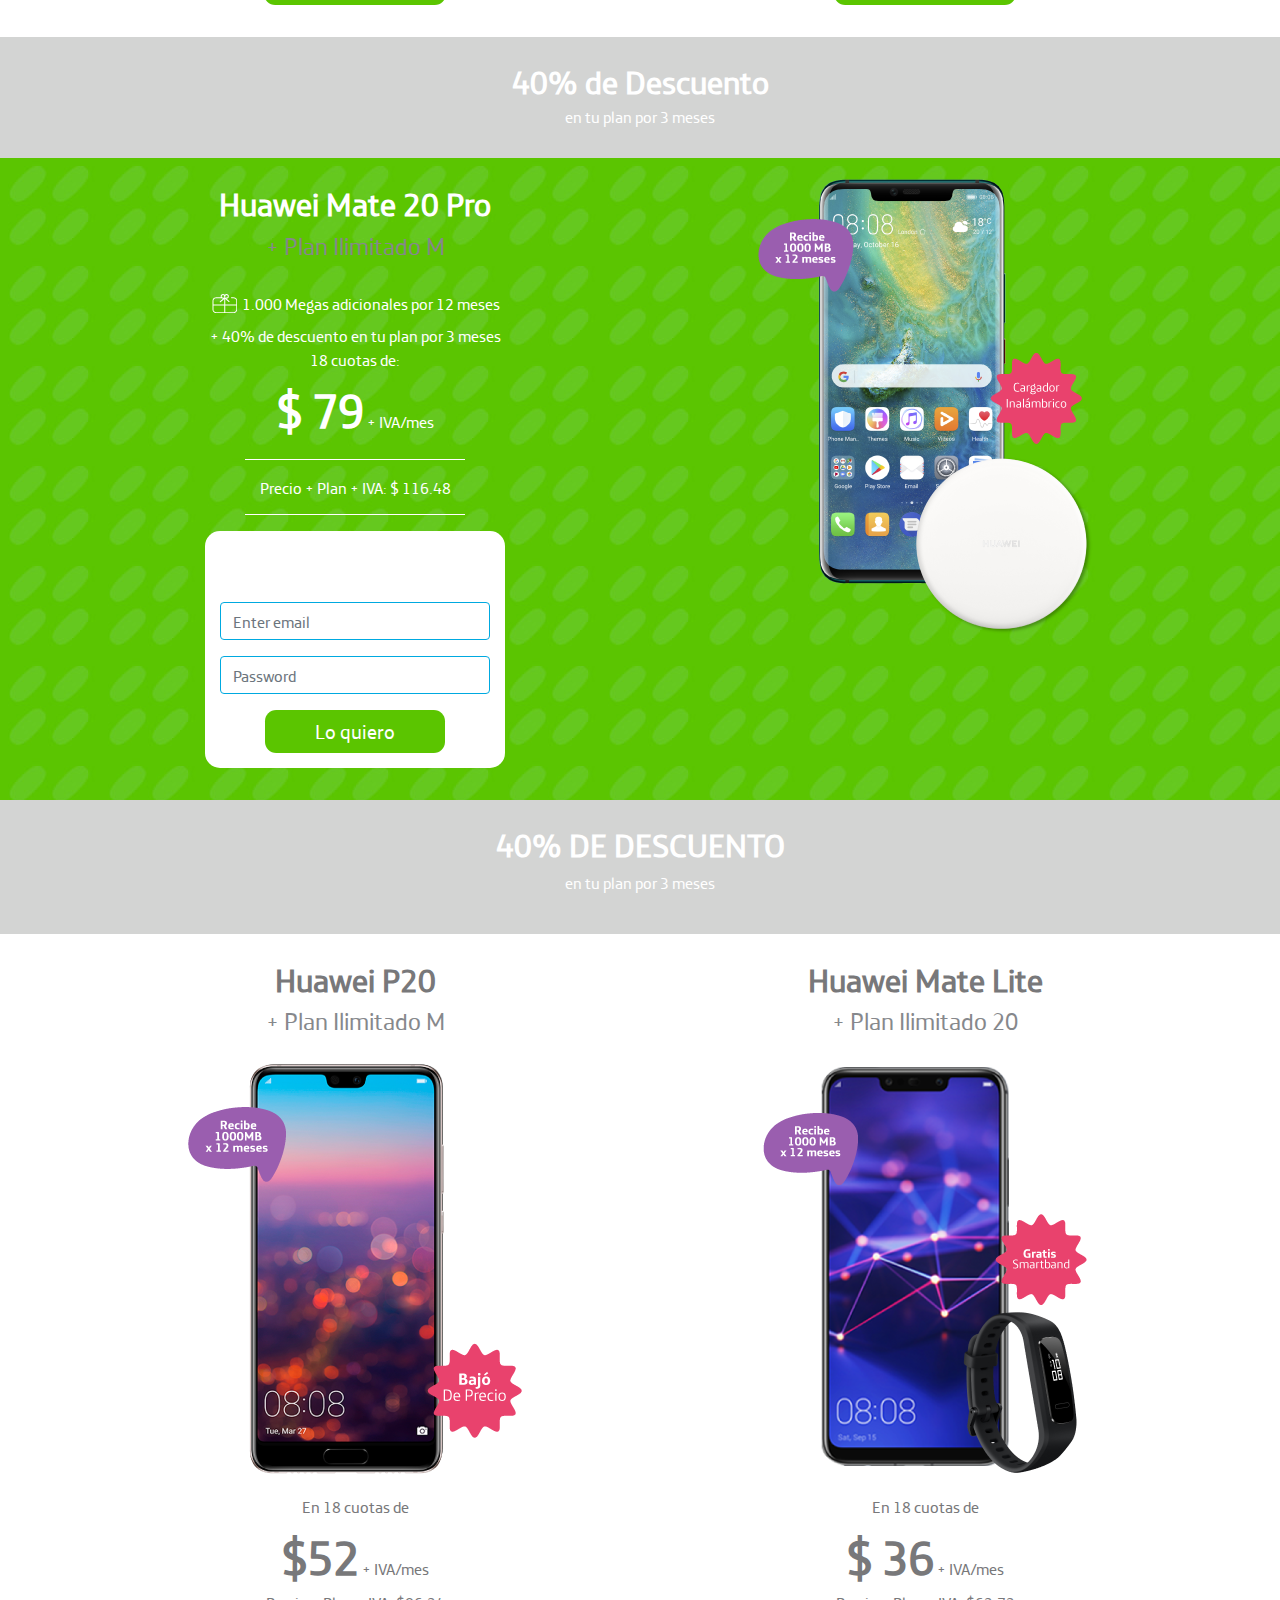
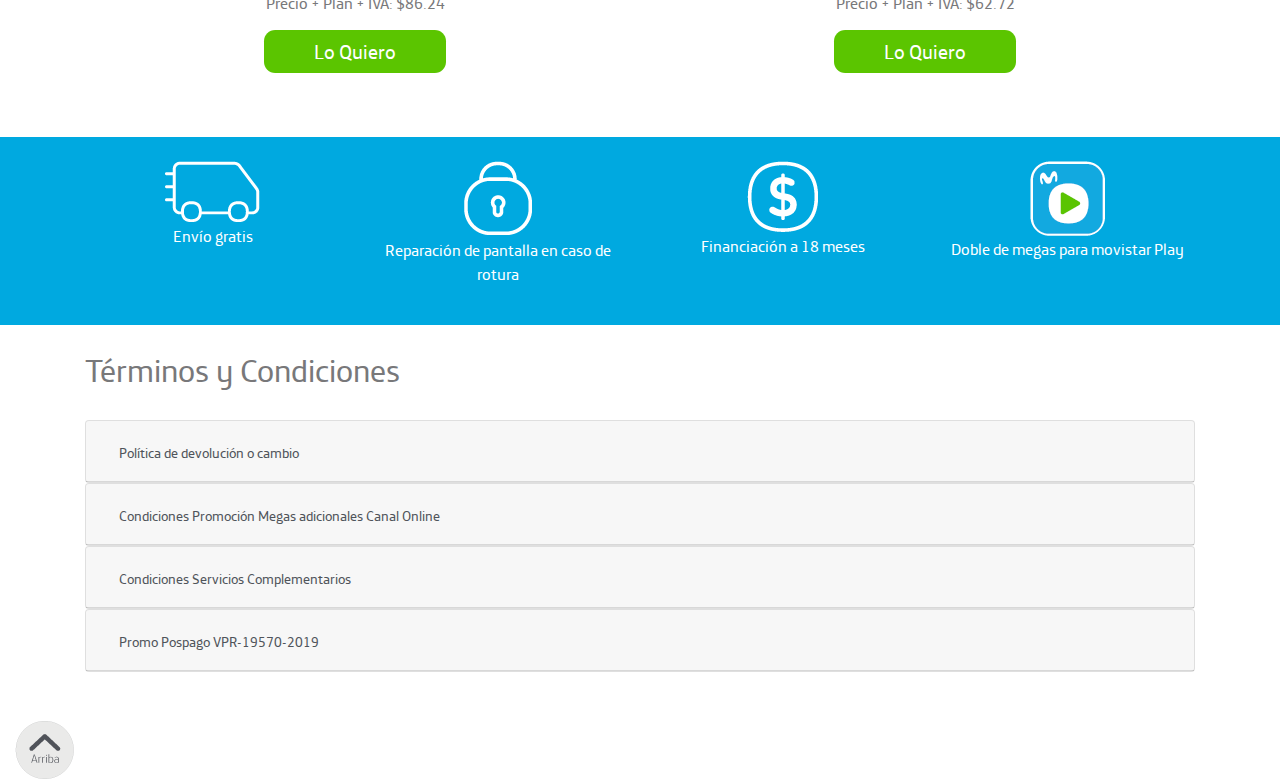
<file: form-validation.html>
<!doctype html>
<html lang="es">
  <head>
<meta name="robots" content="noindex, nofollow">


    <!-- Required meta tags -->
    <meta charset="utf-8">
    <meta name="viewport" content="width=device-width, initial-scale=1, shrink-to-fit=no">
    
    <!-- Bootstrap CSS -->
    <link rel="stylesheet" href="https://stackpath.bootstrapcdn.com/bootstrap/4.3.1/css/bootstrap.min.css" integrity="sha384-ggOyR0iXCbMQv3Xipma34MD+dH/1fQ784/j6cY/iJTQUOhcWr7x9JvoRxT2MZw1T" crossorigin="anonymous">
  <!-- Normalize.css is to reset the default styles from browsers -->
  
<!-- Telefonica Font -->



    <!-- To create my custom styles Coder ADB -->
    <link rel="stylesheet" href="https://use.fontawesome.com/releases/v5.7.2/css/all.css" integrity="sha384-fnmOCqbTlWIlj8LyTjo7mOUStjsKC4pOpQbqyi7RrhN7udi9RwhKkMHpvLbHG9Sr" crossorigin="anonymous">
    <link rel="stylesheet" href="css/custom.css" >
   
    <title>Planes Movistar</title>
  </head> 
  <body>



<!-- Header -->
  


<aside class="distribuidor d-block d-md-none">
<div class="container" >
  <div class="row">
    <div class="col-12" >
      <p class="text-center" style="margin-bottom: 0;">Distribuidor Autorizado</p>
    </div>
  </div>
</div>
</aside>

<header class="sticky-top">
  <nav class="navbar navbar-expand-lg navbar-light bg-light">
  <button class="navbar-toggler" type="button" data-toggle="collapse" data-target="#navbarNav" aria-controls="navbarNav" aria-expanded="false" aria-label="Toggle navigation">
    <span class="navbar-toggler-icon"></span>
  </button>
  <span class="d-block d-md-none"><a class="navbar-brand text-center w-80" href="#" ><img src="images/logo-m.png" class="text-center"></a></span><!-- Logo Celular -->
    <span class="d-none d-md-block ml-4"><a class="navbar-brand" href="#" ><img src="images/logo-pc.png"></a></span><!-- Logo PC -->
  <!-- Phone Icon Mobile -->
<span class="w-20 d-block d-md-none"><a href="tel:+593998528345"><img src="images/phone-icon.gif"></a></span>

  <!-- Menu -->
  <div class="collapse navbar-collapse justify-content-center" id="navbarNav">
     <ul class="navbar-nav pl-2">
  <li class="nav-item">
  <a class="nav-link active"  href="index.html">HUAWEI</a>
  </li>
  <li class="nav-item">
    <a class="nav-link"  href="samsung.html" >SAMSUNG</a>
  </li>
  <li class="nav-item">
    <a class="nav-link" href="iphone.html">iPHONE</a>
  </li>
  <li class="nav-item">
    <a class="nav-link" href="planes.html">PLANES</a>
  </li>
</ul>

  </div>
  <!-- Phone Icon PC -->
 <span class="d-none d-md-block"><a href="tel:+593963166990"><img src="images/boton-llamanos.gif"></a></span>  
  <!-- Fin Menu -->
</nav>



<!--<div id="navbar-movistar">

<ul class="nav">   
<li class="nav-item"><a href="#nobleza" class="nav-link">Internet</a></li>
<li class="nav-item"><a href="#tv-movi" class="nav-link">Television</a></li>
<li class="nav-item"><a href="#anti-devil" class="nav-link">Triple</a></li>
</ul>
</div>-->



</header>


<!-- Content Body Start -->

<!-- Incio Phone 1 Oferta Principal -->
<section class="blanco1"> 
<div class="container background-intro">  
    <div class="row">
        <div class="col-12 col-md-6 margen-divs" >



<h2  class="titulo1">Huawei P Smart 2019</h2>
<h4 class="subtitulo1">+ Plan Smart 20</h4>
<br>

<ul class="listas-estilos-celular1" >
<li><img src="images/icono_regalo.png" class="img-regalo" > 1.000 Megas adicionales por 12 meses</li>
<li>+ 40% de descuento en tu plan por 3 meses</li>
<li>18 cuotas de:</li>
<li><span class="cuotas-mes">$24</span> + IVA/mes</li>
</ul>

<p class="precio-plan">Precio + Plan + IVA:  $ 49.28</p>
<!-- Boton solo para Mobile -->
<div class="d-block d-md-none text-center" >
<button type="submit" name="Huawei P Smart 2019" class="btn btn-primary btn-lg loquiero" data-toggle="modal" data-target="#modalMovistar" onclick="RecogerModeloCelular(this.name)">Lo Quiero</button>
</div>
<!-- Final Boton solo para Mobile -->

<!-- Formulario solo para PC's -->
<div class="d-none d-md-block form-pc">
<form >
  <div class="form-group">

<h5 style="color: #fff;">ADQUIERE TU PLAN AQUÍ</h5>
<br>
    <input type="email" class="form-control" id="exampleInputEmail1" aria-describedby="emailHelp" placeholder="Enter email">

  </div>
  <div class="form-group">

    <input type="text" class="form-control" id="exampleInputPassword1" placeholder="Password">
  </div>
 
  <button type="submit" class="btn btn-primary btn-lg loquiero" >Lo quiero</button>
</form> 
</div>
<!-- Final Formulario solo para PC's -->          
        </div>

               <div class="col-12 col-md-6 margen-divs">
<img src="images/huawei/fonoh1.png" >

<div class="d-block d-md-none caracteristicas">
          <h4>Características</h4>
          
            
            <p><span class="estilos-contenido-caracteristicas">Pantalla:</span> 6,2 pulgadas IPS | <span class="estilos-contenido-caracteristicas">RAM:</span> 3 GB.</p>  
            <p><span class="estilos-contenido-caracteristicas">Almacenamiento:</span> 64 GB, con microSD. </p> 
            <p><span class="estilos-contenido-caracteristicas">Cámara frontal: </span> 8 MP con apertura f/2.0  </p> <p><span class="estilos-contenido-caracteristicas">Cámaras traseras:</span> Principal: 13 MP con apertura f/1,8 Android 9 Pie</p>
          
          
        </div>

        </div>


    
    </div>
</div> 

<div class="container-fluid">
  <div class="row">
        <div class="col-12 gris text-center pt-4 pb-4">
          <h2 class="font-weight-bold">40% de Descuento</h2>
        <p>en tu plan por 3 meses</p>
          
        </div>
      </div>
</div>

<div class="container-fluid d-block d-md-none ofertas-online">
  <div class="row">
        <div class="col-12 verde-movi text-center">
          <h6>Ofertas Exclusivas Online</h6>

          
        </div>
      </div>
</div>
       <!-- Ancla Seccion - 1 -->

  <span id="huawei56"></span>
</section>

<!-- End 1 Section Phone Oferta Principal -->


<!-- 2 Phones Section -->
<section class="huawei-cont2">

<div class="container mt-4 grey-textos">


<div class="row">
<div class="col-12 col-md-6 margen-divs">
<h2 class="titulo1">Huawei Y5 2018</h2>
<h4 class="subtitulo1">+ Plan Smart 15</h4>

<img src="images/huawei/fonoh2.png">
<p>En 18 cuotas de:<br>
<span class="cuotas-mes">$9</span> <strong>+ IVA/mes</strong><br>
Precio + Plan + IVA: $26.88</p>

<button type="submit" name="Huawei Y5 2018" class="btn btn-primary btn-lg loquiero" data-toggle="modal" data-target="#modalMovistar" onclick="RecogerModeloCelular(this.name)">Lo Quiero</button>
</div>

<div class="col-12 col-md-6 margen-divs">

<hr class="d-block d-md-none separador-celular1">

<h2 class="titulo1">Huawei Y6 2018</h2>
<h4 class="subtitulo1">+ Plan Smart 15</h4>
<img src="images/huawei/fonoh3.png">
<br>
<p>En 18 cuotas de:<br>
<span class="cuotas-mes">$12</span> <strong>+ IVA/mes</strong><br>
Precio + Plan + IVA: $30.24</p>

<button type="submit" name="Huawei Y6 2018" class="btn btn-primary btn-lg loquiero" data-toggle="modal" data-target="#modalMovistar" onclick="RecogerModeloCelular(this.name)">Lo Quiero</button>

</div>
</div>

</div>

<div class="container-fluid">
  <div class="row">
        <div class="col-12 gris text-center margen-divs pt-4 pb-4">
          <h2 class="font-weight-bold">40% de Descuento</h2>
        <h6>en tu plan por 3 meses</h6>
          
        </div>
      </div>
</div>

<div class="container-fluid d-block d-md-none ofertas-online-celeste">
  <div class="row">
        <div class="col-12 ofertas-online-celeste">
          <h6>Ofertas Exclusivas Online</h6>
      
          
        </div>
      </div>
</div>

</section>
<!-- END 2 Phones Section -->

<!-- Start 3 Phone Section -->
<section class="huawei-cont3">
<div class="container">
    <div class="row">
        <div class="col-12 col-md-6 text-white margen-divs">



<h2  class="titulo1" >Huawei Mate 20 Pro</h2>
<h4 class="subtitulo1">+ Plan Ilimitado M</h4>
<br>

<ul class="listas-estilos-celular1">
<li><img src="images/icono_regalo.png" class="img-regalo" > 1.000 Megas adicionales por 12 meses</li>
<li>+ 40% de descuento en tu plan por 3 meses</li>
<li>18 cuotas de:<br>
<span class="cuotas-mes">$ 79</span> + IVA/mes</li>

</ul>
<p class="precio-plan">Precio + Plan + IVA:  $ 116.48</p>


<!-- Boton solo para Mobile -->
<div class="d-block d-md-none text-center mb-4">

<button type="submit" name="Huawei Mate 20 Pro" class="btn btn-primary btn-lg loquiero celeste-movi" data-toggle="modal" data-target="#modalMovistar" onclick="RecogerModeloCelular(this.name)">Lo Quiero</button>
</div>
<!-- Final Boton solo para Mobile -->

<!-- Formulario solo para PC's -->
<div class="d-none d-md-block form-pc">
<form >
  <div class="form-group">

<h5 style="color: #fff;">ADQUIERE TU PLAN AQUÍ</h5>
<br>
    <input type="email" class="form-control" id="exampleInputEmail1" aria-describedby="emailHelp" placeholder="Enter email">

  </div>
  <div class="form-group">

    <input type="password" class="form-control" id="exampleInputPassword1" placeholder="Password">
  </div>
 
  <button type="submit" class="btn btn-primary btn-lg loquiero" data-toggle="modal" data-target="#modalMovistar">Lo quiero</button>
</form> 
</div>
<!-- Final Formulario solo para PC's -->          
        </div>

               <div class="col-12 col-md-6 margen-divs">
<img src="images/huawei/fonoh4.png">



        </div>


    
    </div>
</div> 

<div class="container-fluid">
  <div class="row">
        <div class="col-12 gris text-center pt-4 pb-4">
          <h2 class="font-weight-bold">40% DE DESCUENTO</h2>
        <p>en tu plan por 3 meses</p>
          
        </div>
      </div>
</div>

<div class="container-fluid d-block d-md-none">
  <div class="row">
        <div class="col-12 ofertas-online-celeste text-center">
          <h6>Ofertas Exclusivas Online</h6>
      
          
        </div>
      </div>
</div>
</section>

<!-- End 3 Phone Section-->




<!-- 4 Phones Section -->
<section class="huawei-cont2">
<div class="container margen-divs">

<div class="row grey-textos">
<div class="col-12 col-md-6 margen-divs">
<h2 class="titulo1">Huawei P20</h2>
<h4 class="subtitulo1">+ Plan Ilimitado M</h4>
<img src="images/huawei/fonoh7.png">

<ul class="text-center">
  <li>En 18 cuotas de</li>
  <li><span class="cuotas-mes">$52</span> + IVA/mes</li>
  <li>Precio + Plan + IVA: $86.24</li>
  </ul>

 
<button type="submit" name="Huawei P20" class="btn btn-primary btn-lg loquiero" data-toggle="modal" data-target="#modalMovistar" onclick="RecogerModeloCelular(this.name)">Lo Quiero</button>


</div>
<div class="col-12 col-md-6 margen-divs">
  <hr class="d-block d-md-none separador-celular1">
<h2 class="titulo1">Huawei Mate Lite</h2>
<h4 class="subtitulo1">+ Plan Ilimitado 20</h4>
<img src="images/huawei/fonoh6.png">

<ul class="listas-estilos-celular1">
  <li>En 18 cuotas de</li>
  <li><span class="cuotas-mes">$ 36</span> + IVA/mes</li>
  <li>Precio + Plan + IVA: $62.72</li>
  </ul>


<button type="submit" name="Huawei Mate Lite" class="btn btn-primary btn-lg loquiero" data-toggle="modal" data-target="#modalMovistar" onclick="RecogerModeloCelular(this.name)">Lo Quiero</button>


</div>
</div>

</div>


</section>
<!-- END 4 Phones Section -->





<!-- Iconos Financiamiento -->

<section style="background-color: #00a9e0; color: #fff;">
<div class="container pt-4 pb-4" >
  <div class="row" >
    <div class="col-6 col-md-3 text-center" >
      <img src="images/envio1.png">
      <p class="text-center">Envío gratis</p>
    </div>

<div class="col-6 col-md-3 text-center" >
<img src="images/reparacion.png">
      <p class="text-center">Reparación de pantalla en caso de rotura</p>
    </div>

    <div class="col-6 col-md-3 text-center" >
      <img src="images/financiacion.png">
      <p class="text-center">Financiación a 18 meses</p>
    </div>

    <div class="col-6 col-md-3 text-center" >
       <img src="images/icono-novistar-play.png">
      <p class="text-center">Doble de megas para movistar Play</p>
    </div>

  </div>
</div>
</section>

<!-- END Iconos Financiamiento -->


<!-- Comienzo Acordeon -->

<div class="container">
  <h2 class="mt-4 grey-textos">Términos y Condiciones</h2>
     <div class="tab-pane" id="huaweiy6"></div>
  <br>
  <div class="row">

<div class="col-12">
  <div id="accordion">
  <div class="card">
    <div class="card-header" id="headingOne">
      <h5 class="mb-0">
        <button class="btn acordeon-movi btn-link" data-toggle="collapse" data-target="#collapseOne" aria-expanded="true" aria-controls="collapseOne">
         <i class="fas fa-plus-circle"></i> Política de devolución o cambio
        </button>
      </h5>
    </div>

    <div id="collapseOne" class="collapse" aria-labelledby="headingOne" data-parent="#accordion">
      <div class="card-body">
       <p> 1. Para efectuar un cambio o devolución de un producto el cliente deberá acercarse a cualquier centro de Atención de Movistar y entregar el equipo.</p>
<p>
2. Se podrán realizar cambios o devoluciones de productos por las razones y dentro los plazos que a continuación se indican:</p>
<strong>Garantía Legal</strong>

<p>Cambios o devoluciones por fallas o desperfectos: podrán realizarse cambios o devoluciones en caso de que los productos presenten fallas o desperfectos no imputables al cliente, esta garantía aplica hasta 10 días después de la entrega del producto.</p>
<p>3. Serán requisito fundamental para la realización de toda devolución, que no tenga que ver con fallas o desperfectos, los siguientes puntos:</p>
<ul>
<li>El cliente deberá presentar la factura de equipo entregado, sin la cual no se realizará la devolución.</li>
<li>El producto deberá venir sin uso, con el embalaje o empaque original, con sus sellos intactos, con sus etiquetas en perfectas condiciones, con todos los accesorios, manuales y póliza de garantía. Si el producto hubiese sido usado o probado no se realizará devolución.</li>
<li>Si el cliente desea devolver el equipo que no presenta ningún desperfecto deberá asumir el valor de courier de $5. Este valor será cargado a la factura.</li>
</ul>
      </div>
    </div>
  </div>
  <div class="card">
    <div class="card-header" id="headingTwo">
      <h5 class="mb-0">
        <button class="btn acordeon-movi btn-link collapsed" data-toggle="collapse" data-target="#collapseTwo" aria-expanded="false" aria-controls="collapseTwo">
         <i class="fas fa-plus-circle"></i> Condiciones Promoción Megas adicionales Canal Online
        </button>
      </h5>
    </div>
    <div id="collapseTwo" class="collapse" aria-labelledby="headingTwo" data-parent="#accordion">
      <div class="card-body">
        <h2>PROMOCIÓN RENOVACIONES 3000MBx3MESES CANAL ONLINE VPR-19401-2019</h2>
<ul>
<li>La promoción de 3000MB mensuales durante 3 meses es gratuita y no es acumulable.</li>
<li>La promoción de 3000MB mensuales durante 3 meses consecutivos en el canal online, aplica para terminales que soporten datos, se excluye equipos BlackBerry con sistema operativo 7 o versiones inferiores.</li>
<li>Finalizada la promoción de 3000MB mensuales durante 3 meses, el cliente mantiene las condiciones del plan contratado antes de la promoción.</li>
<li>El cliente perderá el bono promocional en caso de realizar cualquier movimiento en su línea que genere una desactivación o suspensión (cambios plan, reordenamiento de cuenta, cambio de servicio, baja a prepago, cambio de número, transferencias de beneficiario, suspensión por mora, suspensión por robo).</li>
<li>La promoción de 3000MB mensuales durante 3 meses consecutivos aplica para los clientes del segmento pospago individual.</li>
<li>No aplica para clientes prepago.</li>
<li>El beneficio se acreditará hasta 30 días después de la renovación del equipo.</li>
<li>Promoción válida desde el 1 de febrero al 7 de abril del 2019, o hasta agotar stock.</li>
</ul>
<h2>Promoción Doble de megas Planes desde $25 VPR-19373-2019 PROMO DATOS FEBRERO</h2>
<ul>
<li>Bono de 4.5GB adiconales por 24 meses aplica para planes Smart Ilimitado M, L, XL, XXL.</li>
<li>Clientes antiguos se empezará a acreditar el bono automáticamente.</li>
<li>Aplica en (Altas, Transferencias, Renovaciones y Upsell).</li>
<li>Los bonos se cargarán por medio de listados Masivos.</li>
<li>Aplica para todos los canales.</li>
<li>La pioridad de consumo del bono es antes del paquete estructural del plan.</li>
<li>La vigencia de la promoción es desde el 1 de Febrero con vigencia al 28 de Febrero 2019.</li>
<li>Bonos no son acumulables y se reinician a fecha de corte.</li>
<li>Revisar los planes al que aplica la promoción en bases y condiciones en www.movistar.com.ec</li>
</ul>

<h2>PROMOCION UPSELL VPR-19643-2019</h2>
<ul>
<li>Vigencia de la promoción a partir del jueves 7 de marzo hasta el domingo 31 de marzo de 2019</li>
<li>Clientes pospago Movistar que realicen un cambio de plan a una tarifa superior a la actual, recibirán el 20% de descuento por 3 meses consecutivos sobre la tarifa básica del plan (anexo1) antes de impuestos </li>mas 1000Mb por una sola vez y con vigencia de 30 días desde su acreditación.</li>
<li>El 20 % de descuento se aplicará sobre la tarifa básica antes de impuestos.</li>
<li>El 20% de descuento se aplicará durante 3 meses consecutivos</li>
<li>Finalizada la promoción, el cliente mantiene las condiciones del plan contratado.</li>
<li>El cliente perderá el descuento promocional en caso de realizar cualquier movimiento en su línea que genere una desactivación o suspensión (reordenamiento de cuenta, cambio de servicio, baja a prepago, transferencias de beneficiario).</li>
<li>Aplica para clientes pospago que realicen un cambio de plan a una tarifa superior.</li>
<li>El beneficio de megas se activará hasta 15 días después de la activación de la línea.</li>
<li>Los megas entregados en la promoción se consumirán previo a los megas del plan contratado.</li>
<li>Aplica solo para clientes pospago que realicen un cambio de plan a una tarifa superior a la actual
<li>El beneficio promocional, no podrá ser utilizado para actividades comerciales, de lucro o comunicación masiva. En caso de que se compruebe el mal uso del servicio la operadora podrá eliminar la promoción. Beneficio sujeto a política de uso razonable disponible en www.movistar.com.ec</li>

</ul>

<h2>ANEXO</h2>

<ul>
<li>1E: Plan Smart $15 zonas control</li>
<li>NC1E: Plan Smart $15 zonas control</li>
<li>P0007: PREVIOPAGO $15 ZONAS CONTROL</li>
<li>0C: Plan Smart ilimitado $20 Movistar</li>
<li>NC0C: Plan Smart ilimitado $20 Movistar</li>
<li>P0008: PREVIOPAGO ILIMITADO $20 MOVISTAR</li>
<li>8M: Plan Smart ilimitado M</li>
<li>NC8M: Plan Smart ilimitado M</li>
<li>P0012: PREVIOPAGO ILIMITADO M ZONAS</li>
<li>8D: Plan Smart Ilimitado L</li>
<li>NC8D: Plan Smart Ilimitado L</li>
<li>P0009: PREVIOPAGO ILIMITADO L</li>
<li>8N: Plan Smart Ilimitado 5GB</li>
<li>P0013: PREVIOPAGO ILIMITADO 5GB</li></li>
<li>8E: Plan Smart Ilimitado XL</li>
<li>8O: Plan Smart Ilimitado 7.5 GB</li>
<li>P0014: PREVIOPAGO ILIMITADO 7.5 GB</li>
<li>8F: Plan Smart Ilimitado XXL</li>
<li>P0011: PREVIOPAGO ILIMITADO XXL</li>
<li>5F: Plan SMART $12</li>
<li>NC5F: Plan SMART $12</li>
<li>P0006: PREVIOPAGO SMART $12</li>
<li>P0005:PREVIOPAGO SMART $10</li>
<li>5D: Plan SMART $10</li>
<li>NC5D: Plan SMART $10</li>
</ul>
      </div>
    </div>
  </div>
  <div class="card">
    <div class="card-header" id="headingThree">
      <h5 class="mb-0">
        <button class="btn acordeon-movi btn-link collapsed" data-toggle="collapse" data-target="#collapseThree" aria-expanded="false" aria-controls="collapseThree">
          <i class="fas fa-plus-circle"></i> Condiciones Servicios Complementarios
        </button>
      </h5>
    </div>
    <div id="collapseThree" class="collapse" aria-labelledby="headingThree" data-parent="#accordion">
      <div class="card-body">
        Estos planes tendrán activado el componente Servicios Complementarios por un valor de $0,99 + impuestos de manera mensual. Con el componente Servicios complementarios el cliente accede a: Buzón de mensajes plus: que permite grabar hasta 15 mensajes de voz de 2 minutos de duración hasta por 15 días, el saludo del buzón de mensajes plus grabado se perderá si el cliente no ha utilizado su casilla por más de quince días; Conferencia de llamadas: este servicio le permite unir hasta tres llamadas para hablar en simultaneo; Llamada en espera: este servicio le permite atender una nueva llamada entrante reteniendo la llamada actual sin perderla. El valor de $ $0,99 + impuestos corresponde al servicio Buzón de mensajes plus, los servicios de Conferencia de llamadas y Llamada en espera no tienen costo.
      </div>
    </div>
  </div>


  <div class="card">
    <div class="card-header" id="headingThree">
      <h5 class="mb-0">
        <button class="btn acordeon-movi btn-link collapsed" data-toggle="collapse" data-target="#collapseThree" aria-expanded="false" aria-controls="collapseThree">
          <i class="fas fa-plus-circle"></i> Promo Pospago VPR-19570-2019
        </button>
      </h5>
    </div>
    <div id="collapseThree" class="collapse" aria-labelledby="headingThree" data-parent="#accordion">
      <div class="card-body">
        <ul>
<li>Vigencia de la promoción de lunes, 25 de febrero de 2019 hasta el domingo, 31 de marzo de 2019
Promoción aplica para clientes nuevos o existentes que activen una o más líneas nuevas pospago en planes seleccionados (anexo 1).</li>
<li>El beneficio aplica sobre la tarifa básica del plan directamente.</li>
<li>El beneficio del 40% de descuento se efectiviza en el mes 2, 4 y 8 de facturación del cliente.</li>
<li>El cliente perderá el beneficio en caso de cancelar la línea o si hace un cambio de plan a una tarifa menor.</li>
<li>Bono de 1000mb adicionales tiene una vigencia de 30 días a partir de su activación.</li>
<li>El bono se cargará hasta 30 días después de activada la línea.</li>
<li>Bono de 1000mb adicionales aplica para planes detallados en el anexo 1.</li>
<li>El consumo del bono de 1000mb se realizará previo al uso del bono estructural del plan.</li>
<li>Finalizada la promoción el cliente regresa a mantener las condiciones del plan contratado.</li>
<li>El cliente perderá la promoción en caso de realizar cualquier movimiento en sus líneas que genere una desactivación o suspensión (reordenamiento de cuenta, cambio de servicio, baja a prepago, transferencias de beneficiario, suspensión por mora).</li>
<li>Aplica altas nuevas, portabilidades y transferencias de prepago a pospago.</li>
<li>El beneficio promocional, no podrá ser utilizado para actividades comerciales, de lucro o comunicación masiva. En caso de que se compruebe el mal uso del servicio la operadora podrá eliminar la promoción. Beneficio sujeto a política de uso razonable disponible en www.movistar.com.ec</li>
</ul>
<h2>Anexo 1</h2>


<ul>
<li>1E: Plan Smart $15 Zonas Control</li>
<li>P0007: PREVIOPAGO $15 ZONAS CONTROL</li>
<li>0C: Plan Smart Ilimitado $20 Movistar</li>
<li>P0008: PREVIOPAGO ILIMITADO $20 MOVISTAR</li>
<li>8M: Plan Smart Ilimitado M Zonas</li>
<li>P0012: PREVIOPAGO ILIMITADO M ZONAS</li>
<li>8D: Plan Smart Ilimitado L</li>
<li>P0009: PREVIOPAGO ILIMITADO L</li>
<li>8N: Plan Smart Ilimitado 5GB</li>
<li>P0013: PREVIOPAGO ILIMITADO 5GB
<li>8E: Plan Smart Ilimitado XL</li>
<li>P0010: PREVIOPAGO ILIMITADO XL</li>
<li>8O: Plan Smart Ilimitado 7.5 GB</li>
<li>P0014: PREVIOPAGO ILIMITADO 7.5 GB</li>
<li>8F: Plan Smart Ilimitado XXL</li>
<li>P0011: PREVIOPAGO ILIMITADO XXL</li>
</ul>
      </div>
    </div>
  </div>




</div>
</div>
  
  </div>
</div>
<!-- END Comienzo Acordeon -->


<br>
<br>

<aside>   
<div class="container-fluid" >
  <div class="row" >
    <div class="col-6 col-md-1" >
<img src="images/arriba.png">
</div>
<div class="col-6 col-md-1 offset-md-10">
<a href="#" data-toggle="modal" data-target="#modalMovistar" onclick="LlamarModalCelular()" ><img src="images/te-llamamos1.png" class="stick-tel"  ></a>
</div>
  </div>
</div>
</aside>

   <!-- Footer -->
<footer class="d-block d-md-none distribuidor">

<div class="container" >
  <div class="row" >
    <div class="col-12" >
      <p class="text-center" style="margin-bottom: 0; ">Distribuidor Autorizado</p>
    </div>
  </div>
</div>
</footer>
<!-- End Footer -->

    


<!-- Modal 1 -->
<div class="modal fade" id="modalMovistar" tabindex="-1" role="dialog" aria-labelledby="exampleModalCenterTitle" aria-hidden="true" >
  <div class="modal-dialog modal-dialog-centered" role="document">
    <div class="modal-content modal-movi">
      <div class="modal-header">
        <h5 class="modal-title" id="ModalTitleMovistar"></h5>
        <button type="button" class="close" data-dismiss="modal" aria-label="Close">
          <span aria-hidden="true">&times;</span>
        </button>
      </div>
      <div class="modal-body" >
        <form id="form-llamar" class="js-formCall">
          <div class="form-group">
  
            <input type="number" class="form-control"  id="telefonoLlamar" placeholder="Ingresa tu Teléfono"   required> 
                          <span class="invalid-feedback">  
                                        El número de teléfono debe tener 10 dígitos  
                                    </span>
          </div> 
          <div class="form-group">
     
            <input type="number" class="form-control" id="cedulaNumber" placeholder="Ingresa tu número de cédula"   required>
                                    <span class="invalid-feedback">  
                                        El número de cédula debe tener 10 dígitos  
                                   </span>
 
          </div>
         <input type="hidden"  id="hiddenFieldModal" value="">
          <button type="submit" id="ModalBotonText" class="btn btn-primary btn-lg btn-block" value="enviar" onclick="validateForms()"></button>
        </form>
      </div>
    
    </div>
  </div>
</div>
<!-- /END Modal -->






<!-- Modal Thank You  -->

<div class="modal fade" id="modalGracias" tabindex="-1" role="dialog" aria-labelledby="exampleModalCenterTitle" aria-hidden="true" >
  <div class="modal-dialog modal-dialog-centered" role="document">
    <div class="modal-content modal-movi">
      <div class="modal-header">
    
        <button type="button" class="close" data-dismiss="modal" aria-label="Close">
          <span aria-hidden="true">&times;</span>
        </button>
      </div>
      <div class="modal-body" >
        <i class="fas fa-check-circle fa-7x pb-3" style="color: #5bc500;"></i>
      <p>Tus datos se enviaron exitosamente.</p>
<p>Pronto nos contactaremos contigo para ayudarte con tu solicitud.</p>
      </div>
    
    </div>
  </div>
</div>

<!-- End Modal Thank You  -->

<!-- Optional JavaScript -->
    <!-- jQuery first, then Popper.js, then Bootstrap JS -->
 
<!-- jQuery library -->
<script src="https://ajax.googleapis.com/ajax/libs/jquery/3.3.1/jquery.min.js"></script>
    <script src="https://cdnjs.cloudflare.com/ajax/libs/popper.js/1.14.7/umd/popper.min.js" integrity="sha384-UO2eT0CpHqdSJQ6hJty5KVphtPhzWj9WO1clHTMGa3JDZwrnQq4sF86dIHNDz0W1" crossorigin="anonymous"></script>
    <script src="https://stackpath.bootstrapcdn.com/bootstrap/4.3.1/js/bootstrap.min.js" integrity="sha384-JjSmVgyd0p3pXB1rRibZUAYoIIy6OrQ6VrjIEaFf/nJGzIxFDsf4x0xIM+B07jRM" crossorigin="anonymous"></script>




<script type="text/javascript">

//Script para crear el Modal Dinamico
  
function RecogerModeloCelular(clicked_name) {

  console.log(clicked_name);
//var mobileModel =  document.getElementById("huawei1").name;

//Texto Dinamico Modal
document.getElementById('ModalTitleMovistar').innerHTML = 'Estás a un paso de adquirir tu equipo <br>' + '<span class="nombre-equipo-modal">' + clicked_name + '</span>' + '<br>' + 'Déjanos tus datos y te llamamos.';
document.getElementById('ModalBotonText').innerHTML = 'Lo Quiero';

//Valor del Hidden field en el Input del Modal
document.getElementById("hiddenFieldModal").value = clicked_name;

 
}

function LlamarModalCelular() {

console.log('OK, Modal Te llamamos');
document.getElementById('ModalTitleMovistar').innerHTML = 'Déjanos tus datos y te asesoramos en tu compra';
document.getElementById('ModalBotonText').innerHTML = 'Te Llamamos Gratis';

}

</script>





<script type="text/javascript">

 /**********************************/
    $.validator.addMethod('pattern', function(value, element, param) {
        if (this.optional(element)) {
            return true;
        }
        if (typeof param === 'string') {
            param = new RegExp('^(?:' + param + ')$');
        }
        return param.test(value);
    }, 'Invalid format.'); 

    /*********************************/
    function validateForms() {
        $.each($('.js-formCall'), function() {
            $(this).validate({
                errorElement: 'span',
                rules: {
                    telNumber: {
                        required: true,
                        minlength: 10,
                        maxlength: 10,
                        pattern: /^([0]{1})+([9]{1})+([0-9]{8})$/
                    },
                    cedulaNumber: {
                        required: true,
                        minlength: 10,
                        maxlength: 10,
                        cedulaValidador: true
                    }
                    
                },
                messages: {
                    telNumber: {
                        required: 'Ingresa tu teléfono',
                        minlength: 'El número de teléfono debe tener 10 dígitos',
                        maxlength: 'El número de teléfono debe tener 10 dígitos',
                        pattern: 'Introduce un número de teléfono que comience por 09'
                    },
                    cedulaNumber: {
                        required: "El número de cédula es requerido",
                        minlength: 'El número cédula debe tener 10 dígitos',
                        maxlength: 'El número cédula debe tener 10 dígitos',
                        cedulaValidador: "Por favor ingrese un número de cédula valido"
                    },
                    
                }
            });
        });

        $.validator.addMethod('cedulaValidador', function(cedula) {
            var array = cedula.split("");
            var num = array.length;
            var digito, total, finalDigito, decena, mult, i;
            if (num == 10) {
                total = 0;
                digito = (array[9] * 1);
                for (i = 0; i < (num - 1); i++) {
                    mult = 0;
                    if ((i % 2) != 0) {
                        total = total + (array[i] * 1);
                    } else {
                        mult = array[i] * 2;
                        if (mult > 9)
                            total = total + (mult - 9);
                        else
                            total = total + mult;
                    }
                }
                decena = total / 10;
                decena = Math.floor(decena);
                decena = (decena + 1) * 10;
                finalDigito = (decena - total);
                if ((finalDigito == 10 && digito === 0) || (finalDigito == digito)) {
                    return true;
                } else {
                    return false;
                }
            } else {
                return false;
            }
        }, 'El número de cédula ingresado no es valida.');

    } //end validateForms



</script>


<script>  


/*=============FUNCION DEL FORMULARIO C2C ======*/   
// Support: Safari, iOS Safari, default Android browser
$("#form-llamar").submit(function (event) {
    //alert("TEST");
    event.preventDefault();
    
    if (this.checkValidity()) {
        event.preventDefault();
        
  
        var teleContacto = $("#telefonoLlamar").val();
        


      

        var serie = JSON.stringify({ numero: teleContacto });
        console.log(serie);
        //var serie = 'action=contactNow&contactType=' + tipoContacto + '&tsource=' + ts + '&contact=' + teleContacto;
        $.ajax({
          type: "POST",
          url: "https://so09.kerberusipbx.com:625/api/v0.1/callback",
          headers: {
              'authorization':'AAAA-SO',
              'Content-Type':'application/json'
          },
          dataType: 'json',
          data: serie,
          processData: false,
          success: function(msg) {
              console.log(msg)
              console.log('Enviado')
              $("#modalGracias").modal('show');
              $('#modalMovistar').modal('toggle');

              //window.location = '/gracias';
        //  $("#results").append("The result =" + StringifyPretty(msg));
          }
      });
    } else {
        event.preventDefault();
}
});

</script>  



  </body>
</html>
</file>
<file: css/custom.css>
/* FONTS */




@font-face {
    font-family: 'telefonicabold';
    src: url('../fonts/telefonica-bold-webfont.woff2') format('woff2'),
         url('../fonts/telefonica-bold-webfont.woff') format('woff');
    font-weight: normal;
    font-style: normal;

}




@font-face {
    font-family: 'telefonicalight';
    src: url('../fonts/telefonica-light-webfont.woff2') format('woff2'),
         url('../fonts/telefonica-light-webfont.woff') format('woff');
    font-weight: normal;
    font-style: normal;

}




@font-face {
    font-family: 'telefonicaregular';
    src: url('../fonts/telefonica-regular-webfont.woff2') format('woff2'),
         url('../fonts/telefonica-regular-webfont.woff') format('woff');
    font-weight: normal;
    font-style: normal;

}

/* END FONTS */




/* Menu Styles */

ul.navbar-nav li a:hover {
 
    border: none;
    color: #5bc600 !important;
    text-decoration: underline;

}

.navbar.menu-estilos {

    background-color: #fff;
    min-height: 90px;
    color: #fff;
    font-weight: bold;
    
}

.col.nav-bar {
    
    vertical-align: middle;

}


nav {

    min-height: 60px; 
    background: #fff;
    
}

ul.navbar-nav  li a {
    color: #9f9f9f !important;
    font-weight: normal;
}


ul.nav.nav-tabs  li a:hover {
    color: #5bc600 !important;
    text-decoration: underline;
}



#accordion button {

    color: #4f545a;
}

button.btn-warning, button.btn-primary, a.btn-primary  {
background-color:  #5bc500 !important;
color: #fff !important;

border: none;
}



form.estilo-form1 {

    width: 50%;
    background-color: #00a9e0;
    padding: 20px;
}


.navbar-light .navbar-toggler {
    color: rgba(0,0,0,.5); 
    border-color: transparent;
}

/* END Menu Styles */





.btn.acordeon-movi {

    text-align: left;
    font-size: 14px;
}


.navbar {

    padding: 0px;
}


.nav-link {
    display: block;
    padding: .5rem 0.8rem;
}

/*****************  Estilos Planes  *****************/
.planes-bloque1 { background-color: #00a9e0; color: #fff; }

.titulo-paquetes {

    text-align: center;
    color: #86888c;
    margin-top: 15px;
}

.planes-section1 h2.titulo1, h4.subtitulo1 {

color: #86888c;

}


.planes-section1  h4.subtitulo-blanco {

color: #86888c;


}



.planes-titulos1 {

    text-align: center;
    font-size: 38px;
}

.planes-subtitulos2 {

text-align: center;
font-size: 28px;
}

.icon-alineacion {
   width: 16px;
    margin-right: auto;
    margin-left: auto;  
}

i.celeste-movi-icon {
   

    color: #00a9e0;
    text-align: center;
} 

i.verde-movi-icon {
   

    color: #5bc500;
    text-align: center;
} 

.subtitulo3-planes {

      color: #00a9e0;
    text-align: center;
    padding-bottom: 15px;
    border-bottom: 1px solid #b6b7b7;
}

.subtitulo3-planes-verde {

      color: #5bc500;
    text-align: center;
    padding-bottom: 15px;
    border-bottom: 1px solid #b6b7b7;
}

.listas-planes-celeste {
    color: #b6b7b7;
    text-align: center;
}

.listas-planes-verde {
    color: #b6b7b7;
    text-align: center;
}

ul.listas-planes-verde li:first-child {
 color: #5bc500;
}

ul.listas-planes-celeste li:first-child {
 color: #00a9e0;
}

.listas-planes-acordeones {

    color: #b6b7b7;
    text-align: center;
}



span.ivames-planes  {
    
  
   font-size: 15px;
   font-weight: bold;
}


.titulo-exclusivo-online {

    padding: 25px 0;
}


p.precio-plan {

    color: #fff;

margin-right: auto;
margin-left: auto;
width: 220px;
border-top: 1px solid #fff;
border-bottom: 1px solid #fff;
padding: 15px 0;
margin-top: 10px;
text-align: center;


}


.precio-plan-planes-celeste {

     font-family: 'telefonicabold' !important;

   font-size: 35px;

    color: #00a9e0;

margin-right: auto;
margin-left: auto;
width: 220px;
border-top: 1px solid #b6b7b7;
border-bottom: 1px solid #b6b7b7;
margin-bottom: 30px;
text-align: center;


}


.precio-plan-planes-verde{
 font-family: 'telefonicabold' !important;

   font-size: 35px;
    color: #5bc500;

margin-right: auto;
margin-left: auto;
width: 220px;
border-top: 1px solid #b6b7b7;
border-bottom: 1px solid #b6b7b7;
text-align: center;
margin-bottom: 30px;

}

.precio-plan-planes-blanco {
 font-family: 'telefonicabold' !important;

   font-size: 35px;
    color: #fff;

margin-right: auto;
margin-left: auto;
width: 220px;
text-align: center;
margin-bottom: 30px;

}

.background-mobile-planes {

    background-image: url("../images/curba_planes.png");
    background-repeat: no-repeat;
      background-position: bottom;
      color: #fff;
   
  }


/*************    Final Estilos Planes     ****************/

/***********  Estilos Generales **********/

body, p, h1, h2, h3, h4, h5, h6, section, article {
  font-family: 'telefonicaregular' !important;
}


.titulo-form-pc {

  font-size: 22px;


}

.titulo-form-pc-iphone {
color: #fff;
  font-size: 22px;


}


.form-pc {

color: #00a9e0;
margin-right: auto;
margin-left: auto;
width: 300px;
background-color: #fff;
padding: 15px;
border-radius: 15px;
}

.form-pc-iphone {

color: #00a9e0;
margin-right: auto;
margin-left: auto;
width: 300px;
background-color: #5bc600;
padding: 15px;
border-radius: 15px;
}



.form-control
 {
display: block;
width: 100%;
height: calc(1.5em + .75rem + 2px);
padding: .375rem .75rem;
font-size: 1rem;
font-weight: 400;
line-height: 1.5;
color: #333;
background-color: transparent;
background-clip: padding-box;
border: 1px solid #00a9e0;
border-radius: .25rem;
transition: border-color .15s ease-in-out,box-shadow .15s ease-in-out;
}

.form-control.form-pc-campos-iphone {
border: 1px solid #fff !important;

}

.form-control.form-pc-campos::-webkit-input-placeholder { /* Chrome/Opera/Safari */
  color: #00a9e0;
}
.form-control.form-pc-campos::-moz-placeholder { /* Firefox 19+ */
  color: #00a9e0;
}
.form-control.form-pc-campos:-ms-input-placeholder { /* IE 10+ */
  color: #00a9e0;
}
.form-control.form-pc-campos:-moz-placeholder { /* Firefox 18- */
  color: #00a9e0;
}


.form-control.form-pc-campos-iphone::-webkit-input-placeholder { /* Chrome/Opera/Safari */
  color: #fff;
}
.form-control.form-pc-campos-iphone::-moz-placeholder { /* Firefox 19+ */
  color: #fff;
}
.form-control.form-pc-campos-iphone:-ms-input-placeholder { /* IE 10+ */
  color: #fff;
}
.form-control.form-pc-campos-iphone:-moz-placeholder { /* Firefox 18- */
  color: #fff;
}

.iphone-sec1 {

   background-color: #fff;

}


.franja-descuento1{
 
 font-weight: bold;

}


.franja-descuento2 {
 
 font-size: 1.7em;

}





.margen-divs > img {
padding-bottom: 15px;
padding-top: 15px;

}

.estilos-contenido-caracteristicas  {

    font-weight: bold;
}

.cuotas-mes {
    
    font-weight: bold;
    font-size: 3em;

}


.gris {


    background-color: #d3d4d3 ;
    color: #fff;

}

.verde-movi {
   background-color: #5bc500; 
    color: #fff;
    border: none;
}


.grey-textos {
color: #78787a;

}

.celeste-movi {

    background-color: #00a9e0; 
    color: #fff;
    border: none;


}

.btn.loquiero {

    padding-left:  50px;
    padding-right:  50px;
    padding-top: 5px;
    border-radius: 0.7rem !important;


}

.btn.loquiero.verde-movi:hover {

color: #fff;
background-color: #92dc66;
border-color: #92dc66;

} 

.btn.loquiero.celeste-movi:hover {
color: #fff;
background-color: #9cdbff;
}


ul {

    margin-left: 0;
    padding-left: 0;
    list-style-type: none;
}


.distribuidor {

    background-color: #d3d4d3; 
    color: #fff; 
    height: 29px;

}

.ofertas-online {

    background-color: #5bc500; 
    color: #fff; 
    height: 29px;
   padding-top: 5px;

}

.ofertas-online-celeste {
         background-color: #00a9e0; 
      color: #fff; 
    height: 29px;
   padding-top: 2px;
   text-align: center;
}


 li img.img-regalo {

    margin-bottom: 10px;
}

/***********  Final Estilos Generales **********/

/* Estilos Modal */

.modalpc-llamanos2 {
    font-size: 1.4em;
}

/* Final Estilos del Modal */


/***********  Estilos Huawei **********/

.margen-divs {

padding-bottom: 32px;
text-align: center !important;

}

.caracteristicas  {
font-size: 1rem;
line-height: 1.2;
margin-top: 25px;
}

.caracteristicas h4, .caracteristicas p {

    text-align: center;
}



.bg-light {

    background-color: #fff !important;

}

.samsung-sec1 {

background-color: #00a9e0;
}

.estilos-contenido-caracteristicas-samsung {

  color: #fff;
}

.caracteristicasST-samsung {

    color: #fff !important;
}

.titulo-caracteristicas-samsung {

    color: #fff !important;
}

/*  Estilos Div Principal */

.blanco1 {

    color: #fff;
    background-color: #00a9e0;
  
}

.samsung-sec1 {

  color: #fff;
}

.blanco1 ul li {

    list-style: none;
}

/* END Estilos Div Principal */



 section.huawei-cont2, section.planes-section1 {

    background-color: #fff;
    color: #333;
 }

section.huawei-cont3 {

      background: url('../images/huawei/fondo-sec3.jpg') repeat; 

}

.btn.btn-primary.celeste-movi {

  background-color: #00a9e0 !important; 
   color: #fff;


}


hr.separador-celular1 {

  border-top: 2px solid rgba(0,0,0,.1)
}


hr.separador-celular-blanco {

  border-top: 2px solid #FFF;
}




/********** Final Estilos Huawei **********/

/********** Estilos Textos General**********/

.titulo1 {

    font-weight: bold;
    text-align: center;
       margin-top: 25px;
}

.subtitulo1 {

    text-align: center;
      
}


ul.listas-estilos-celular1  {

    text-align: center;
}

/********** Final EstilosTextos  **********/



.nav-tabs {
    border: none;
}

 .nav-item.show .nav-link,  .nav-link.active {

    color: #5bc600 !important;
   text-decoration: underline;
   border: none;
}



/******  Estilos Footer  *****/

.stick-tel {

position: fixed;
bottom: 0;
z-index: 1030;
bottom: 30px;
right:0;

}


/******  Final Estilos Footer  *****/


/****** Estilos Modal  *****/

.modal-movi {

    text-align: center;
    padding: 30px 30px; 


}

h5.modal-title {

font-weight: normal;
color: #495057;
 font-size: 18px;

}

.modal-header {
    border: none;
}

i.modal-gracias  {

color: #5bc500;
text-align: center;

}

/******  Final Estilos Modal  *****/
/****** estilos santi ***/

.ancho-controlado {max-width:60%}
p.precio-plan2 {

    color: #78787a;

margin-right: auto;
margin-left: auto;
width: 220px;
border-top: 1px solid #78787a;
border-bottom: 1px solid #78787a;
padding: 15px 0;
margin-top: 10px;
text-align: center;

}


/* Responsive Breakpoints */

/* De tabletas en adelante */
@media (min-width: 768px) { 


.planes-bloque1 {

  background-image: url('../images/fondo-planes-pc1.jpg');
  background-repeat: repeat;
  color: #fff;
}


.background-mobile-planes {

 background-image: none;
  color: #78787a;
 }

.blanco1 {

  background-image: url('../images/fondo-huaw1.jpg');
  background-repeat: repeat;
}

.samsung-sec1 {

   background-image: url('../images/fondo-samsung-pc1.jpg');

}




.estilos-contenido-caracteristicas-samsung {

  color: #00a9e0;
}

.caracteristicasST-samsung {

    color: #00a9e0 !important;
}

.titulo-caracteristicas-samsung {

    color: #00a9e0 !important;
}

 }
 
 .nombre-equipo-modal {color:#E9426D; font-size:26px; font-weight:bold}
 .dejar-datos {font-size:22px}


 /* End Responsive Breakpoints */
</file>
